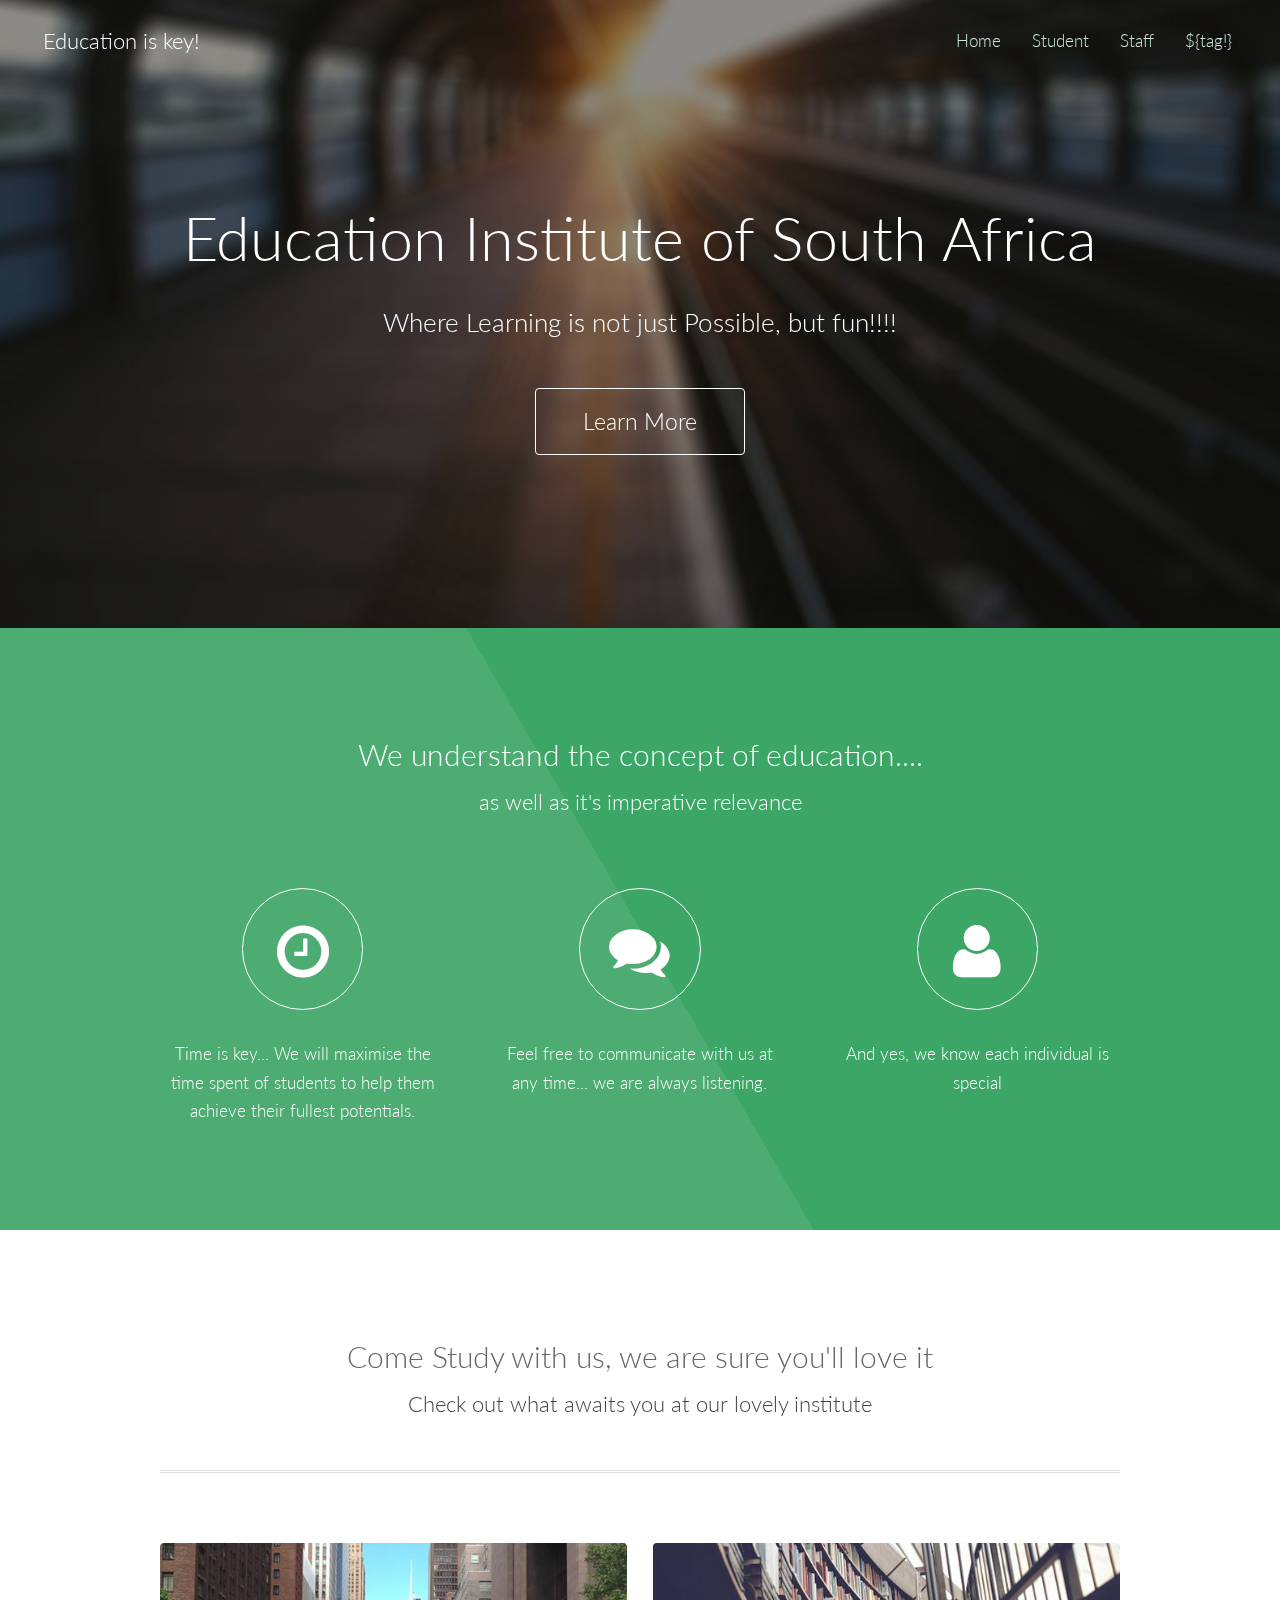
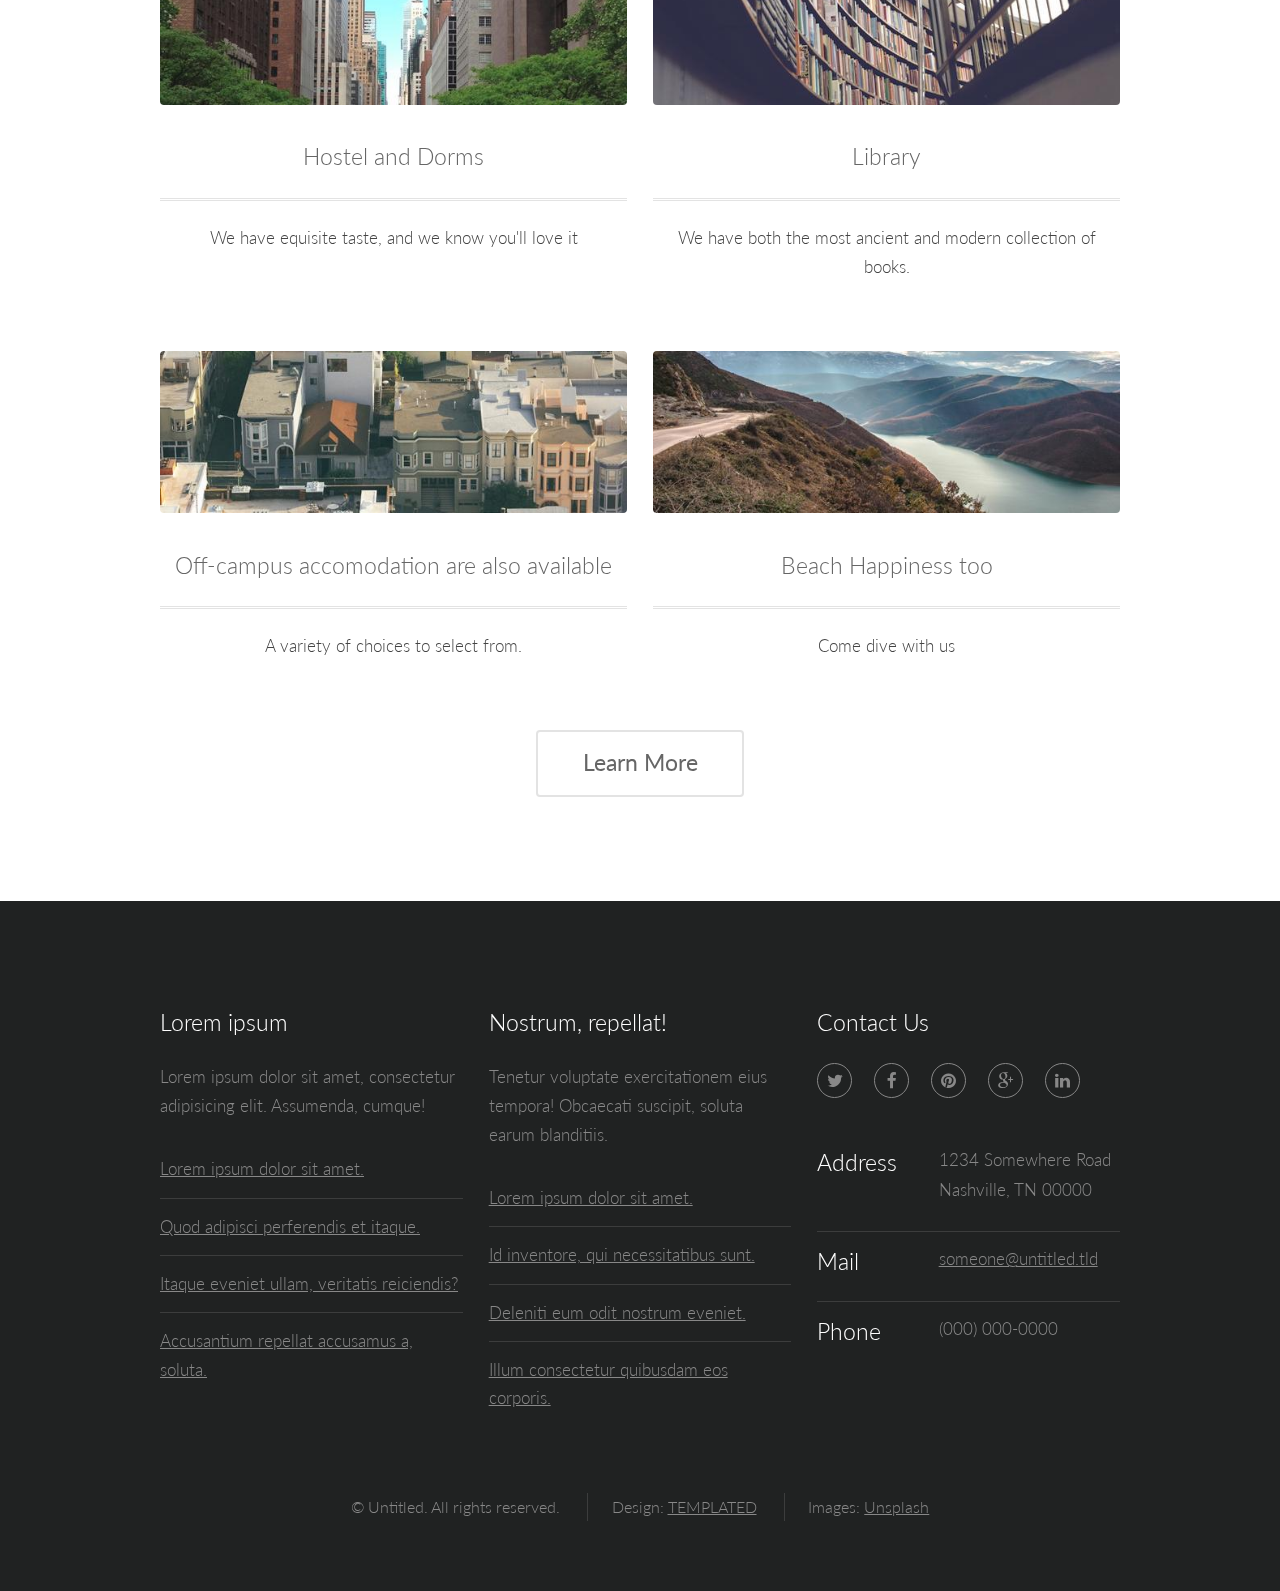
<file: src/main/webapp/index.html>
<!DOCTYPE html>

<html lang="en">
	<head>
		<meta charset="UTF-8">
		<title>Education Institute</title>
		<meta http-equiv="content-type" content="text/html; charset=utf-8" />
		<meta name="description" content="" />
		<meta name="keywords" content="" />
		<!--[if lte IE 8]><script src="css/ie/html5shiv.js"></script><![endif]-->
		<script src="js/jquery.min.js"></script>
		<script src="js/skel.min.js"></script>
		<script src="js/skel-layers.min.js"></script>
		<script src="js/init.js"></script>
		<noscript>
			<link rel="stylesheet" href="css/skel.css" />
			<link rel="stylesheet" href="css/style.css" />
			<link rel="stylesheet" href="css/style-xlarge.css" />
		</noscript>
		<!--[if lte IE 8]><link rel="stylesheet" href="css/ie/v8.css" /><![endif]-->
		
		<script type="text/javascript">
			var messagge = "You've been successfully logged out";
			if (${logout!} == 1){
				alert(message);
				window.location.href = "/";
			}
		</script>
	</head>
	<body class="landing">

		<!-- Header -->
			<header id="header">
				<h1><a href="/">Education is key!</a></h1>
				<nav id="nav">
					<ul>
						<li><a href="/">Home</a></li>
						<li><a href="/student">Student</a></li>
						<li><a href="staff.html">Staff</a></li>
						<li><a href="/login_logout">${tag!}</a></li>
					</ul>
				</nav>
			</header>

		<!-- Banner -->
			<section id="banner">
				<h2>Education Institute of South Africa</h2>
				<p>Where Learning is not just Possible, but fun!!!!</p>
				<ul class="actions">
					<li>
						<a href="#" class="button big">Learn More</a>
					</li>
				</ul>
			</section>

		<!-- One -->
			<section id="one" class="wrapper style1 align-center">
				<div class="container">
					<header>
						<h2>We understand the concept of education....</h2>
						<p>as well as it's imperative relevance</p>
					</header>
					<div class="row 200%">
						<section class="4u 12u$(small)">
							<i class="icon big rounded fa-clock-o"></i>
							<p>Time is key... We will maximise the time spent of students to help them achieve their fullest potentials.</p>
						</section>
						<section class="4u 12u$(small)">
							<i class="icon big rounded fa-comments"></i>
							<p>Feel free to communicate with us at any time... we are always listening.</p>
						</section>
						<section class="4u$ 12u$(small)">
							<i class="icon big rounded fa-user"></i>
							<p>And yes, we know each individual is special</p>
						</section>
					</div>
				</div>
			</section>

		<!-- Two -->
			<section id="two" class="wrapper style2 align-center">
				<div class="container">
					<header>
						<h2>Come Study with us, we are sure you'll love it</h2>
						<p>Check out what awaits you at our lovely institute</p>
					</header>
					<div class="row">
						<section class="feature 6u 12u$(small)">
							<img class="image fit" src="images/pic01.jpg" alt="" />
							<h3 class="title">Hostel and Dorms</h3>
							<p>We have equisite taste, and we know you'll love it</p>
						</section>
						<section class="feature 6u$ 12u$(small)">
							<img class="image fit" src="images/pic02.jpg" alt="" />
							<h3 class="title">Library</h3>
							<p>We have both the most ancient and modern collection of books.</p>
						</section>
						<section class="feature 6u 12u$(small)">
							<img class="image fit" src="images/pic03.jpg" alt="" />
							<h3 class="title">Off-campus accomodation are also available</h3>
							<p>A variety of choices to select from.</p>
						</section>
						<section class="feature 6u$ 12u$(small)">
							<img class="image fit" src="images/pic04.jpg" alt="" />
							<h3 class="title">Beach Happiness too</h3>
							<p>Come dive with us</p>
						</section>
					</div>
					<footer>
						<ul class="actions">
							<li>
								<a href="#" class="button alt big">Learn More</a>
							</li>
						</ul>
					</footer>
				</div>
			</section>

		<!-- Footer -->
			<footer id="footer">
				<div class="container">
					<div class="row">
						<section class="4u 6u(medium) 12u$(small)">
							<h3>Lorem ipsum</h3>
							<p>Lorem ipsum dolor sit amet, consectetur adipisicing elit. Assumenda, cumque!</p>
							<ul class="alt">
								<li><a href="#">Lorem ipsum dolor sit amet.</a></li>
								<li><a href="#">Quod adipisci perferendis et itaque.</a></li>
								<li><a href="#">Itaque eveniet ullam, veritatis reiciendis?</a></li>
								<li><a href="#">Accusantium repellat accusamus a, soluta.</a></li>
							</ul>
						</section>
						<section class="4u 6u$(medium) 12u$(small)">
							<h3>Nostrum, repellat!</h3>
							<p>Tenetur voluptate exercitationem eius tempora! Obcaecati suscipit, soluta earum blanditiis.</p>
							<ul class="alt">
								<li><a href="#">Lorem ipsum dolor sit amet.</a></li>
								<li><a href="#">Id inventore, qui necessitatibus sunt.</a></li>
								<li><a href="#">Deleniti eum odit nostrum eveniet.</a></li>
								<li><a href="#">Illum consectetur quibusdam eos corporis.</a></li>
							</ul>
						</section>
						<section class="4u$ 12u$(medium) 12u$(small)">
							<h3>Contact Us</h3>
							<ul class="icons">
								<li><a href="#" class="icon rounded fa-twitter"><span class="label">Twitter</span></a></li>
								<li><a href="#" class="icon rounded fa-facebook"><span class="label">Facebook</span></a></li>
								<li><a href="#" class="icon rounded fa-pinterest"><span class="label">Pinterest</span></a></li>
								<li><a href="#" class="icon rounded fa-google-plus"><span class="label">Google+</span></a></li>
								<li><a href="#" class="icon rounded fa-linkedin"><span class="label">LinkedIn</span></a></li>
							</ul>
							<ul class="tabular">
								<li>
									<h3>Address</h3>
									1234 Somewhere Road<br>
									Nashville, TN 00000
								</li>
								<li>
									<h3>Mail</h3>
									<a href="#">someone@untitled.tld</a>
								</li>
								<li>
									<h3>Phone</h3>
									(000) 000-0000
								</li>
							</ul>
						</section>
					</div>
					<ul class="copyright">
						<li>&copy; Untitled. All rights reserved.</li>
						<li>Design: <a href="http://templated.co">TEMPLATED</a></li>
						<li>Images: <a href="http://unsplash.com">Unsplash</a></li>
					</ul>
				</div>
			</footer>

	</body>
</html>
</file>
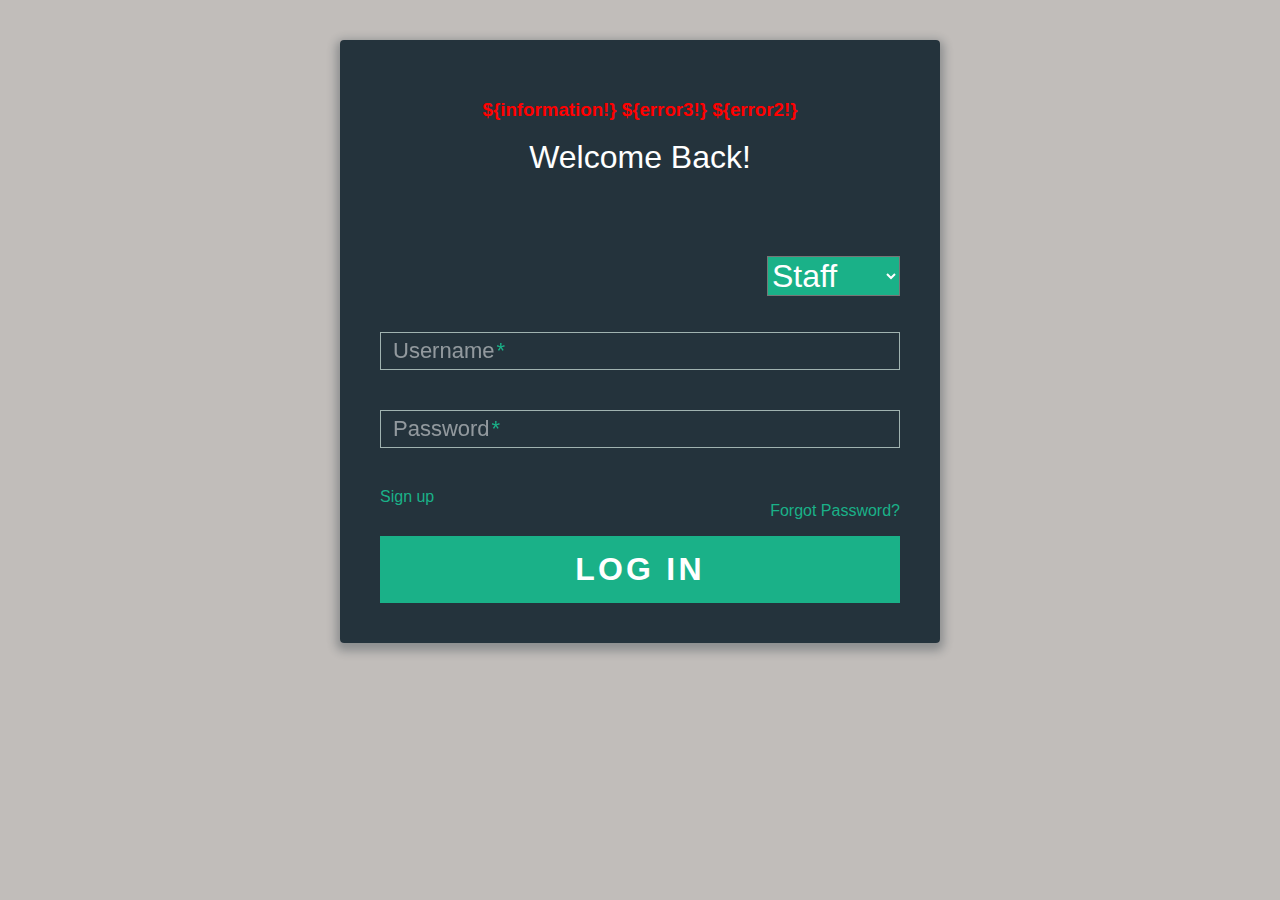
<file: src/main/webapp/login.html>
<!DOCTYPE html>
<html >
	<head>
		  <meta charset="UTF-8">
		  <title>Sign-Up/Login Form</title>
		  <!-- <link href='http://fonts.googleapis.com/css?family=Titillium+Web:400,300,600' rel='stylesheet' type='text/css'>
		  <link rel="stylesheet" href="https://cdnjs.cloudflare.com/ajax/libs/normalize/5.0.0/normalize.min.css"> -->
		  <link rel="stylesheet" href="css/style2.css"> 
		  
		  <script type="text/javascript">
		  	var message = "Login Successful";
		  	if(${success!} == 1)
		  	{
		  		alert(message);
		  		window.location.href = "/";
		  	}
		  </script>
	</head>

	<body>
	  	<div class="form">
	      	<h3 align="center" style="color: red;">${information!} ${error3!} ${error2!}</h3>
	      	<h1>Welcome Back!</h1>
			<ul class="tab-group">
			  <!-- <li class="tab"><a href="/signup">Sign Up</a></li> -->
			  <!-- <li>Log In</li> -->
			</ul>
	      
			<div class="tab-content2">
		  		<div id="login">   
	     			<form action="/login" method="post">
	     				<div class="user_category_div" style="text-align: right;">
							<select name="user_category" class="user_category" style="background: #1ab188; color: #ffffff; font-size: xx-large;">
								<option value="staff" >Staff</option>
								<option value="student">Student</option>
							</select>
						</div>
						<br><br>
		   				
			            <div class="field-wrap">
			            	<label>
			              		Username<span class="req">*</span>
			            	</label>
			            	<input type="text" name="username" required autocomplete="on"/>
			          	</div>
	          
			          	<div class="field-wrap">
			            	<label>
			              		Password<span class="req">*</span>
			            	</label>
			            	<input type="password" name="password"  required autocomplete="on"/>
			          	</div>
	          			<p><a href="/signup">Sign up</a></p>
	          			<p class="forgot"><a href="#">Forgot Password?</a></p>
	          
	          			<button class="button button-block"/>Log In</button>
	          		</form>
				</div>
	      	</div>
	      
		</div> <!-- /form -->
	  	<script src='http://cdnjs.cloudflare.com/ajax/libs/jquery/2.1.3/jquery.min.js'></script>
	    <script src="js/index.js"></script>
	
	</body>
</html>
</file>
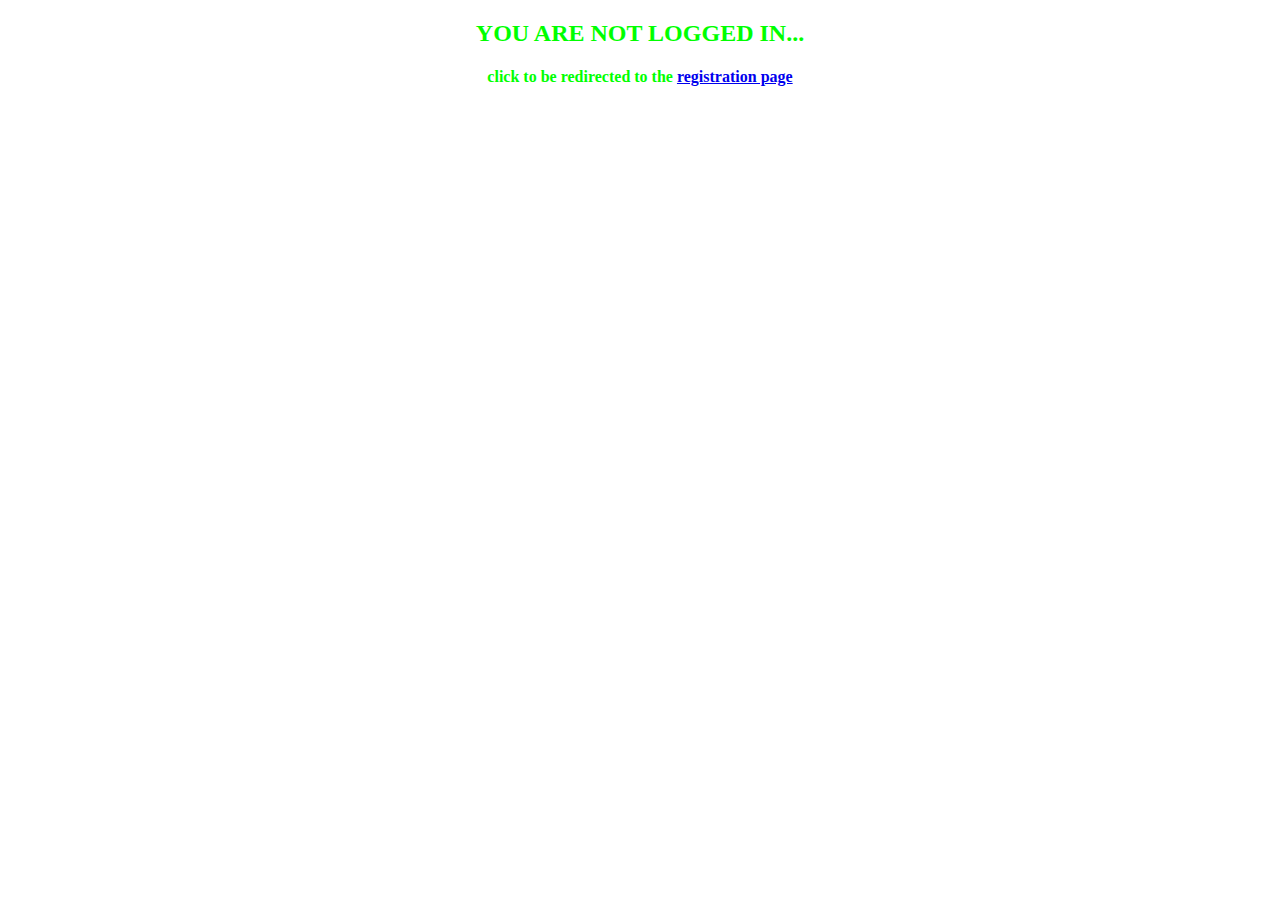
<file: src/main/webapp/redirect1.html>
<!DOCTYPE HTML>
<html lang="en">
	<head>
		<meta http-equiv="Content-Type" content="text/html; charset=UTF-8" />
		<title>Redirect me</title>
		<style type="text/css">
			body{
				color: lime;
				text-align: center;
			}
		</style>
	</head>
	<body>
		<h2>YOU ARE NOT LOGGED IN...</h2>
		<h4>click to be redirected to the <a href="/register">registration page</a></h4>
	</body>
</html>
</file>
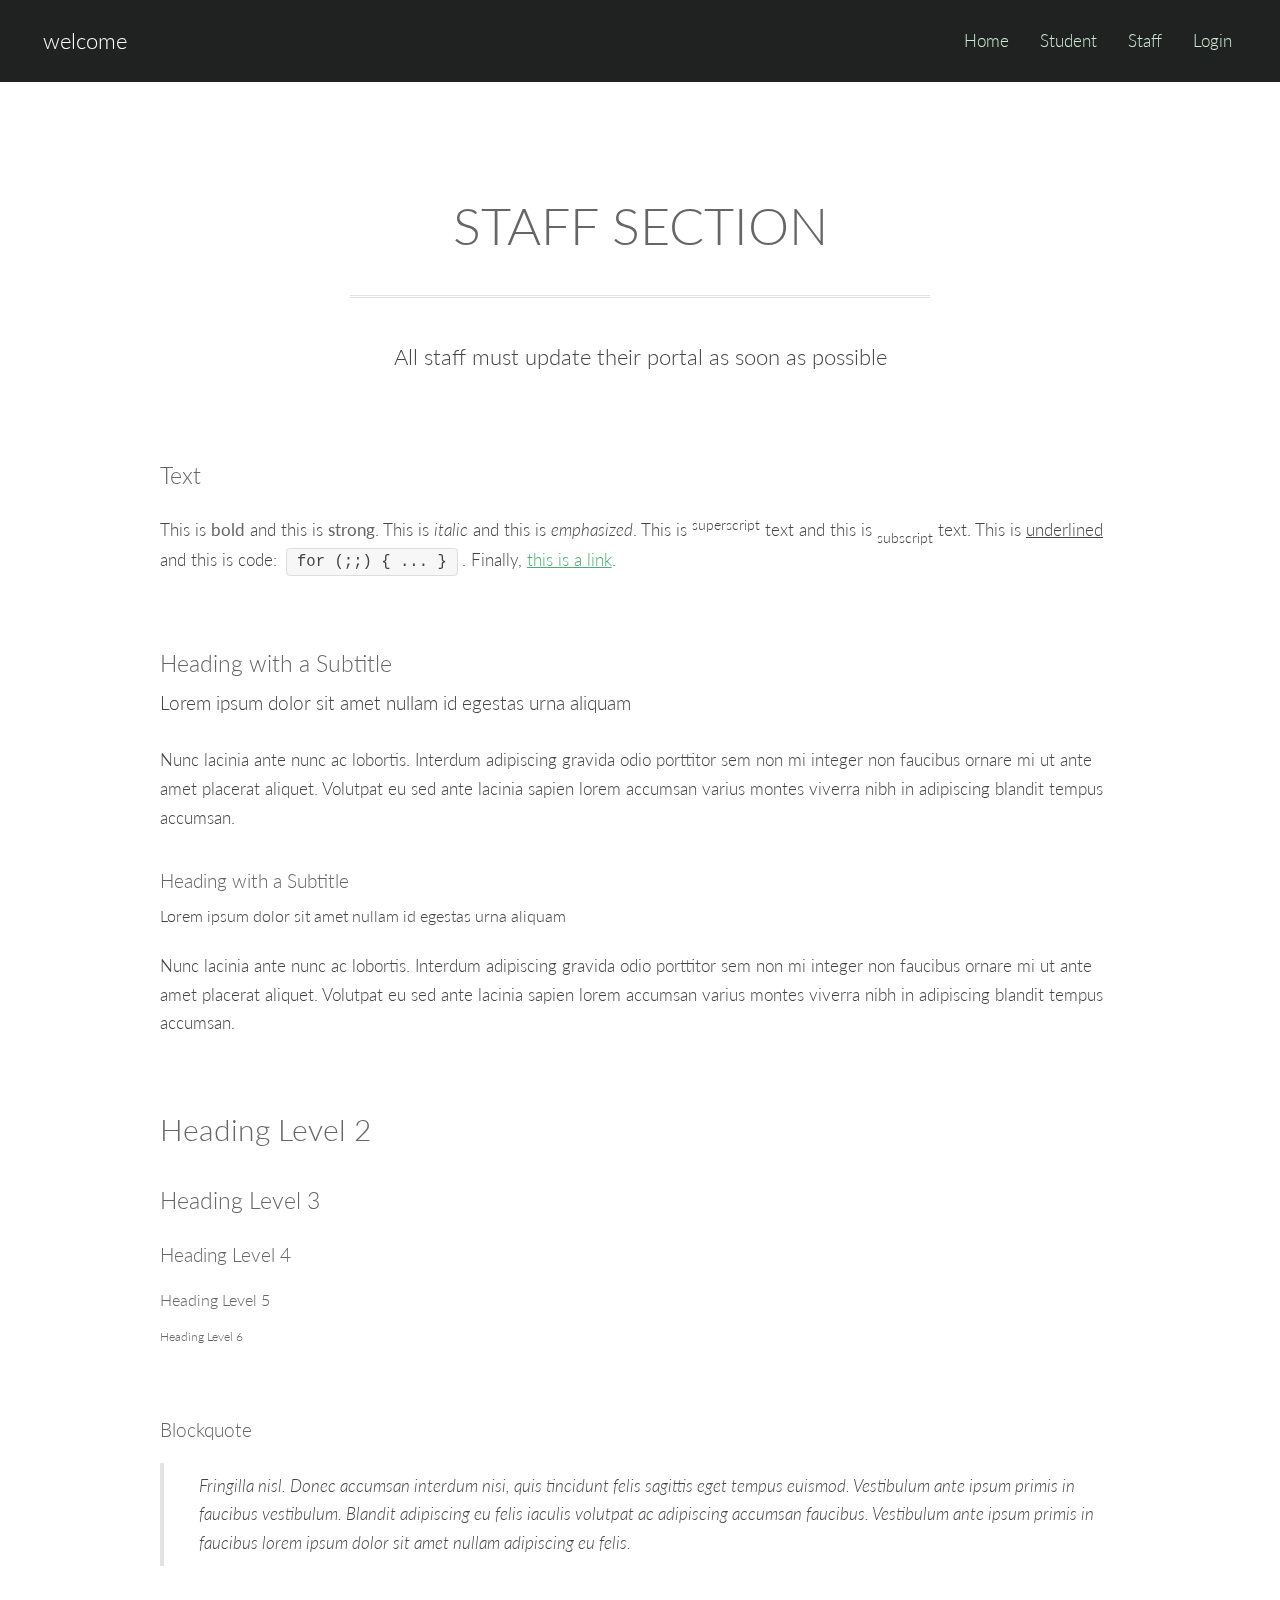
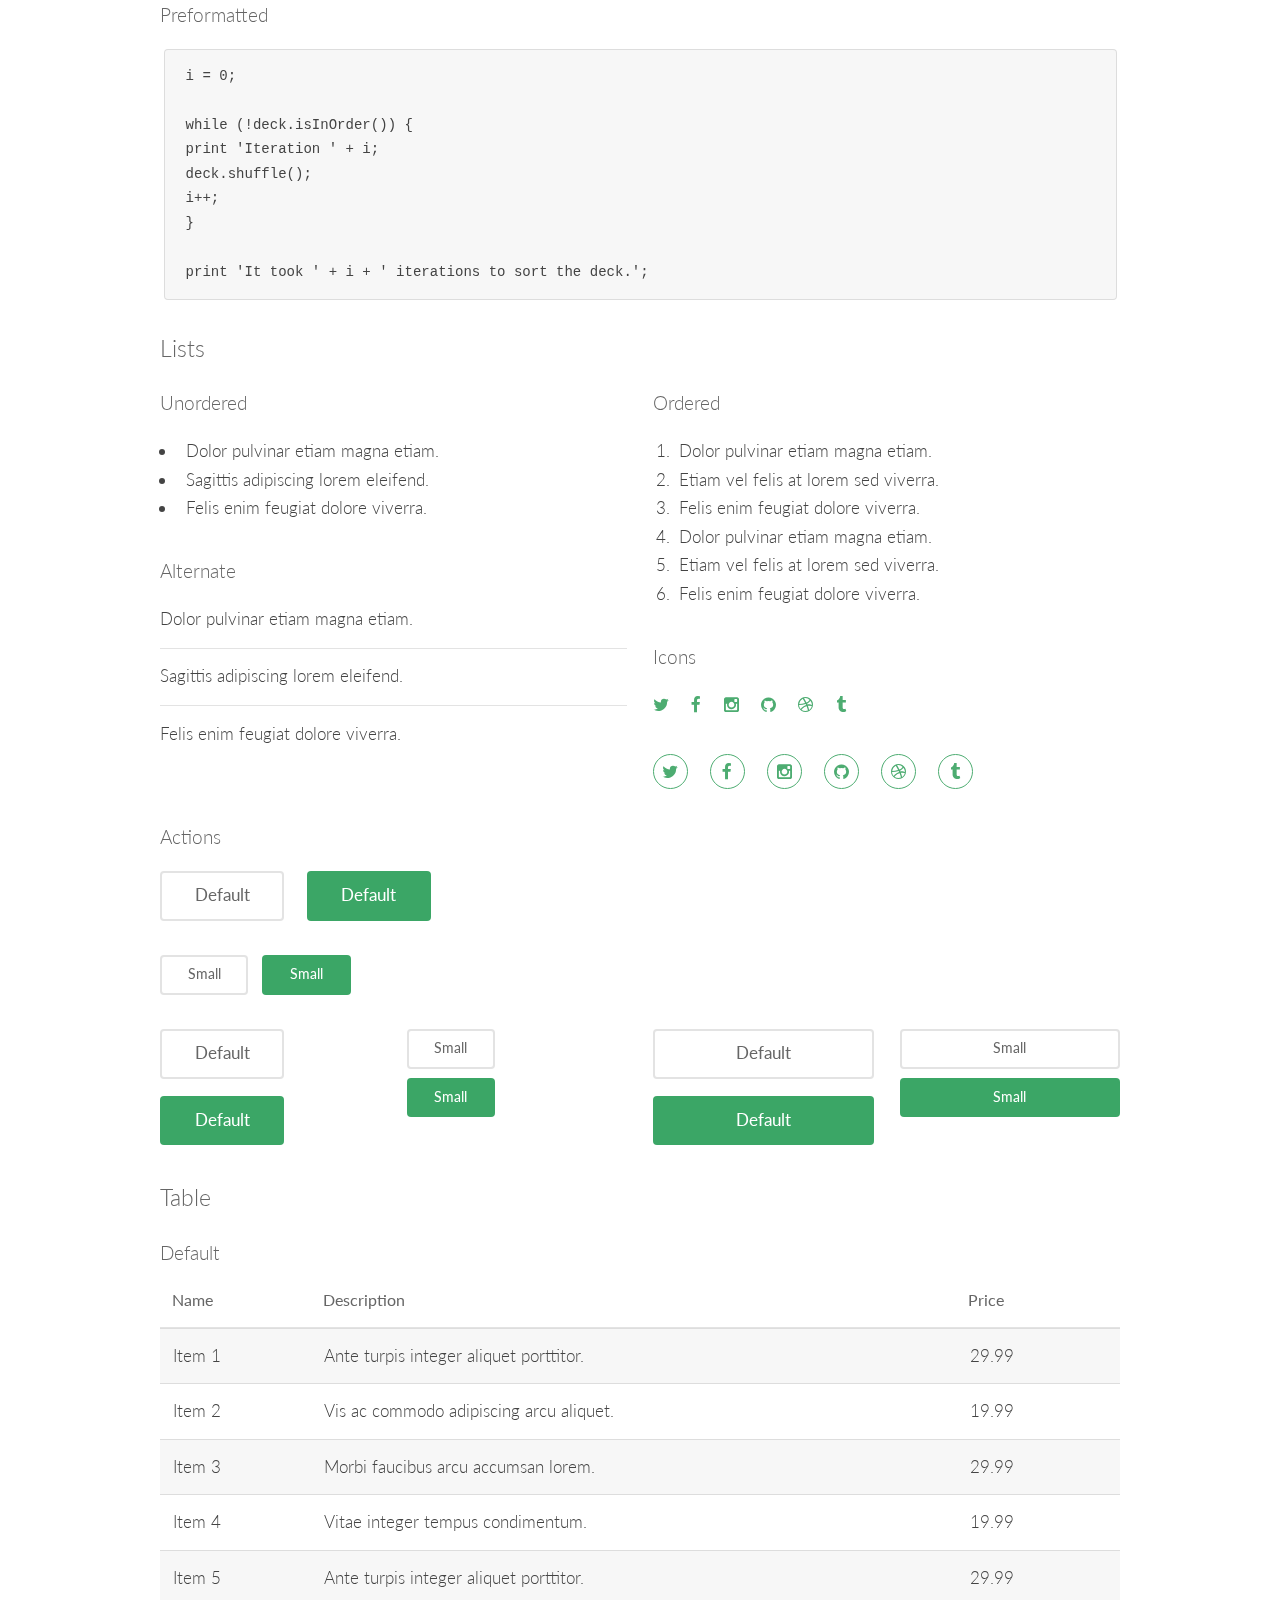
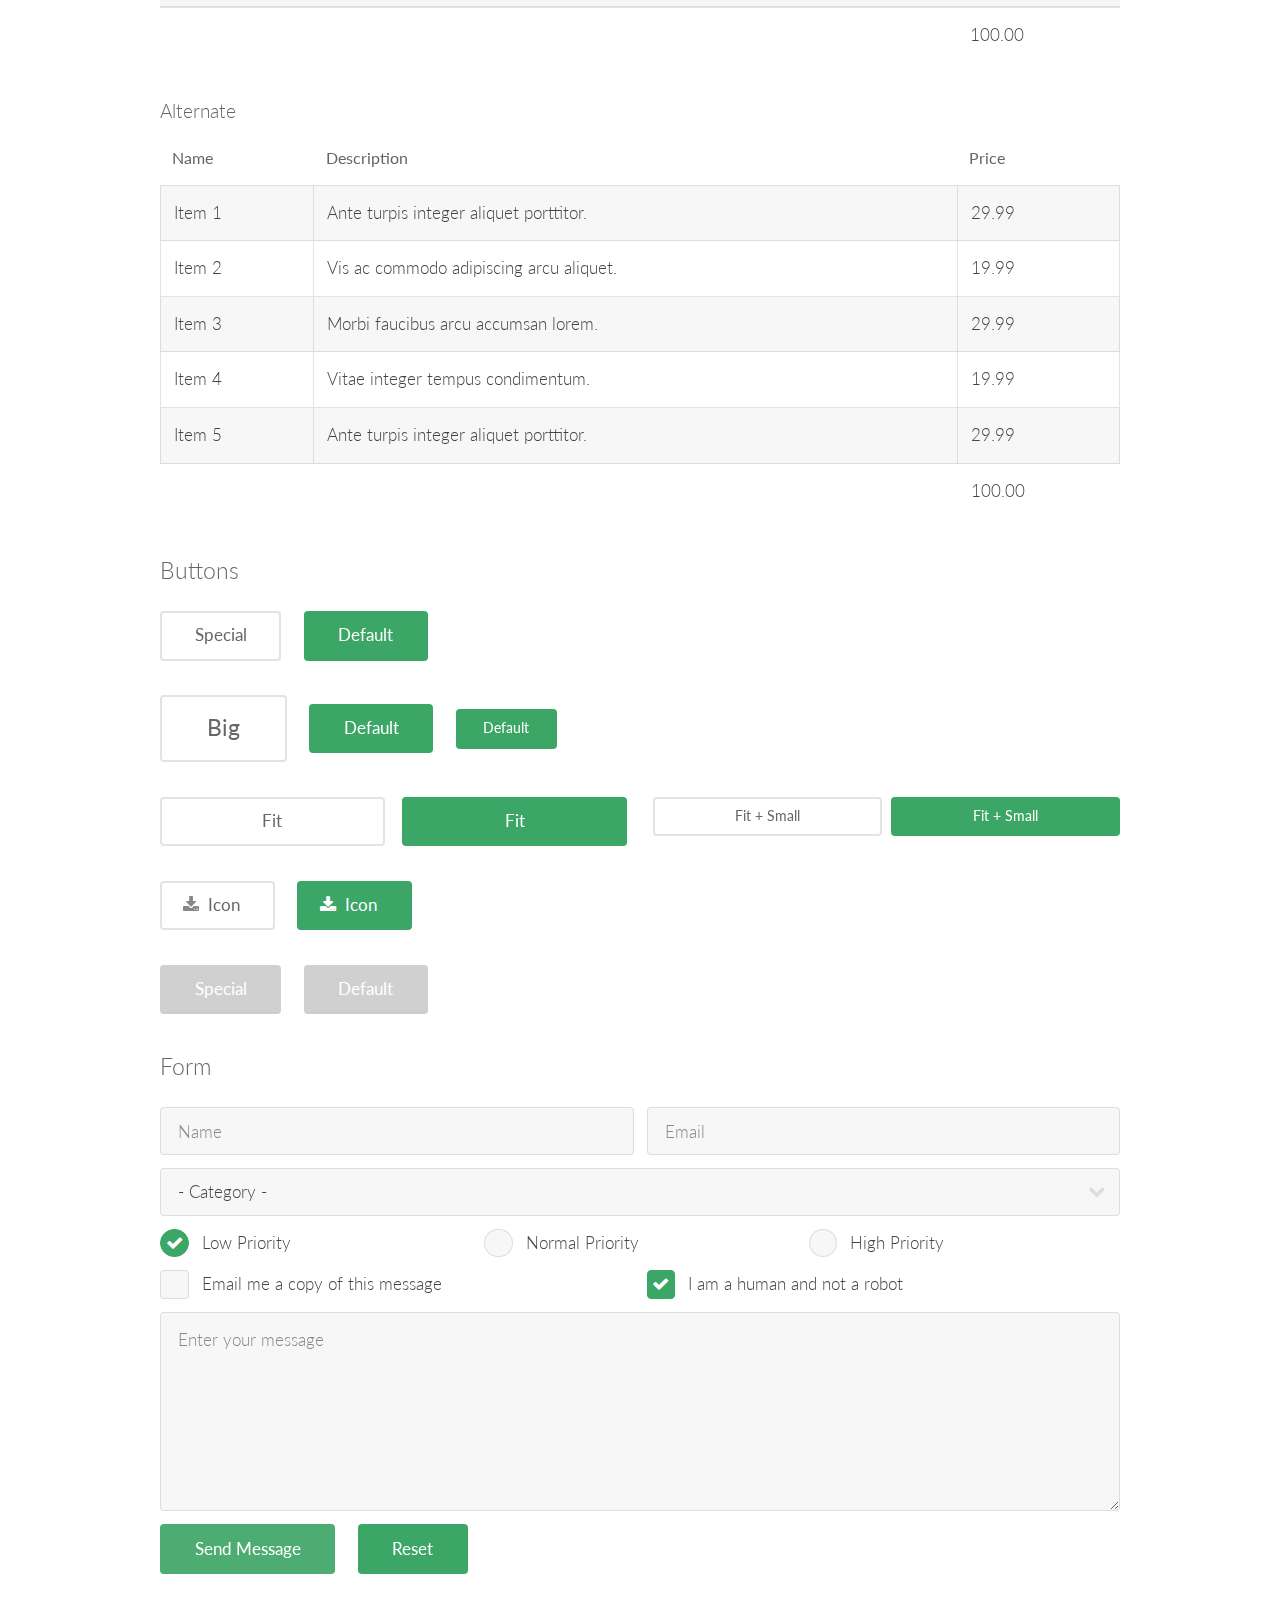
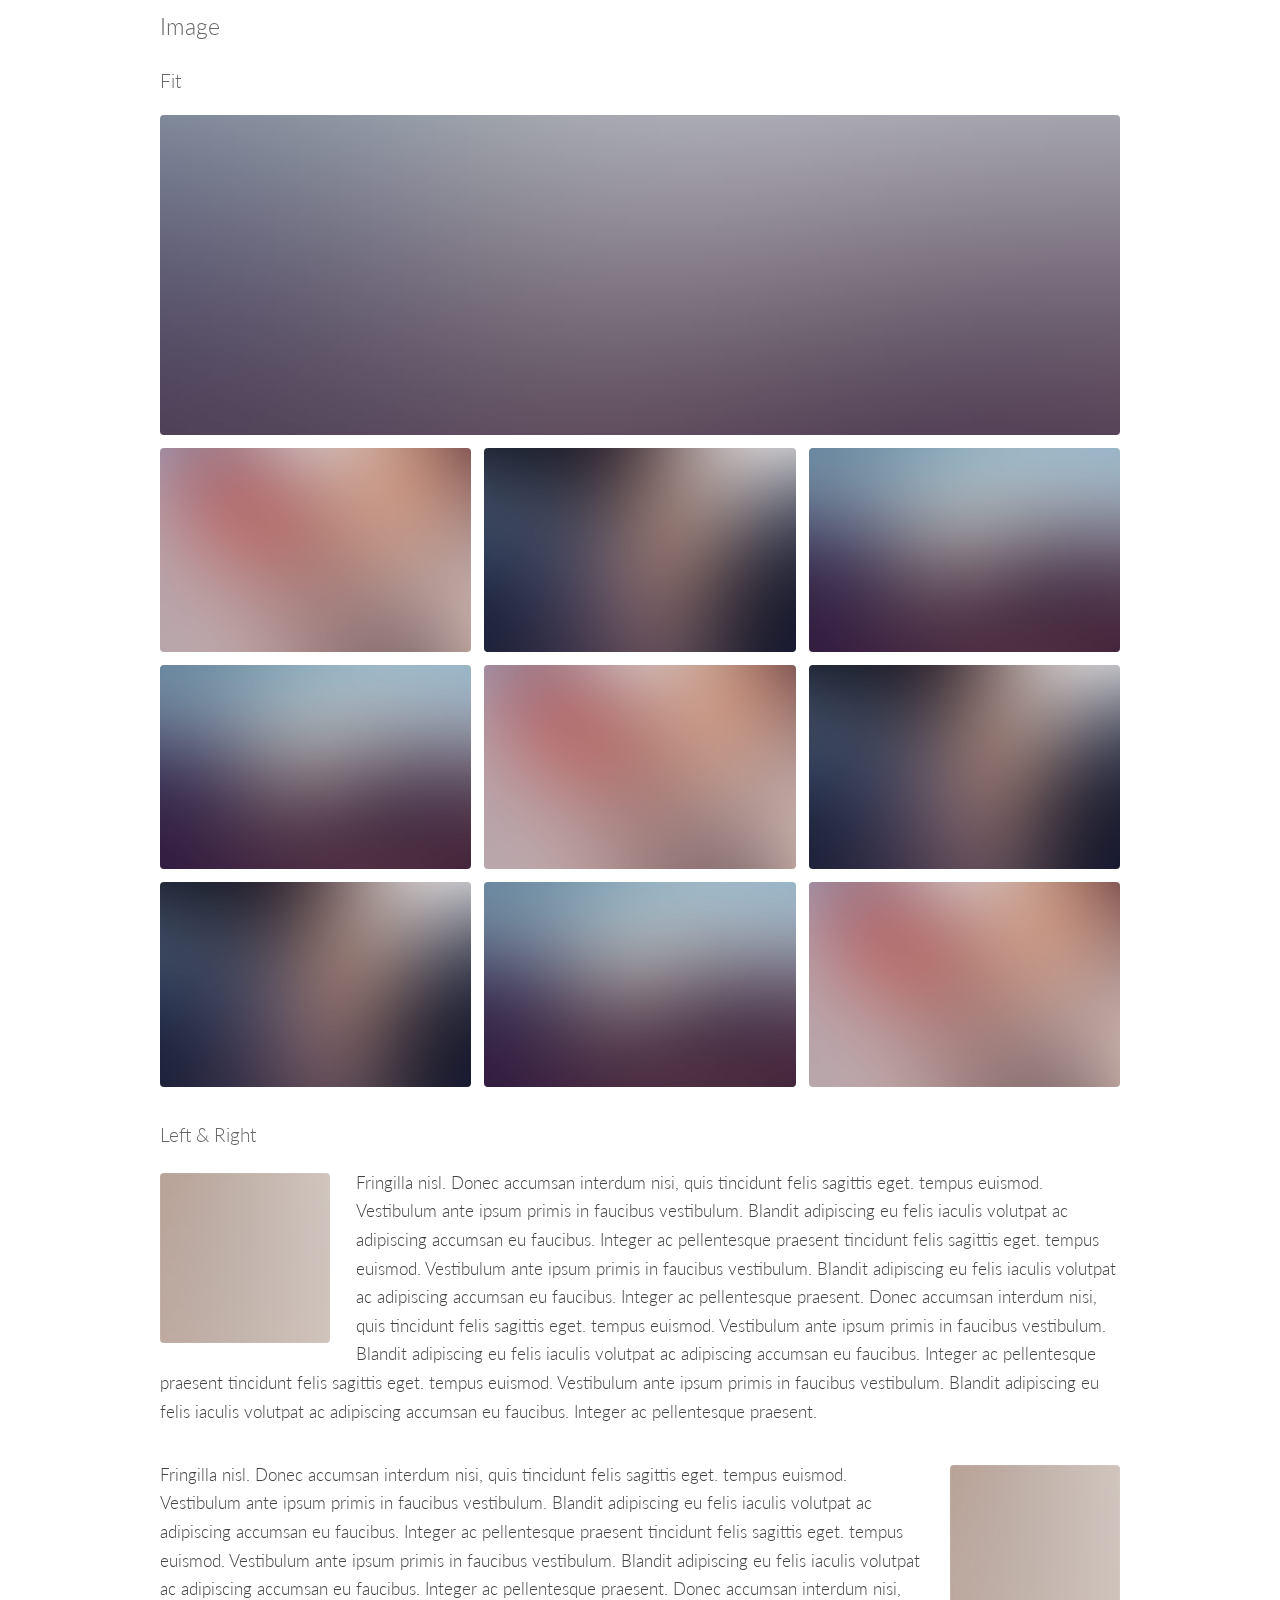
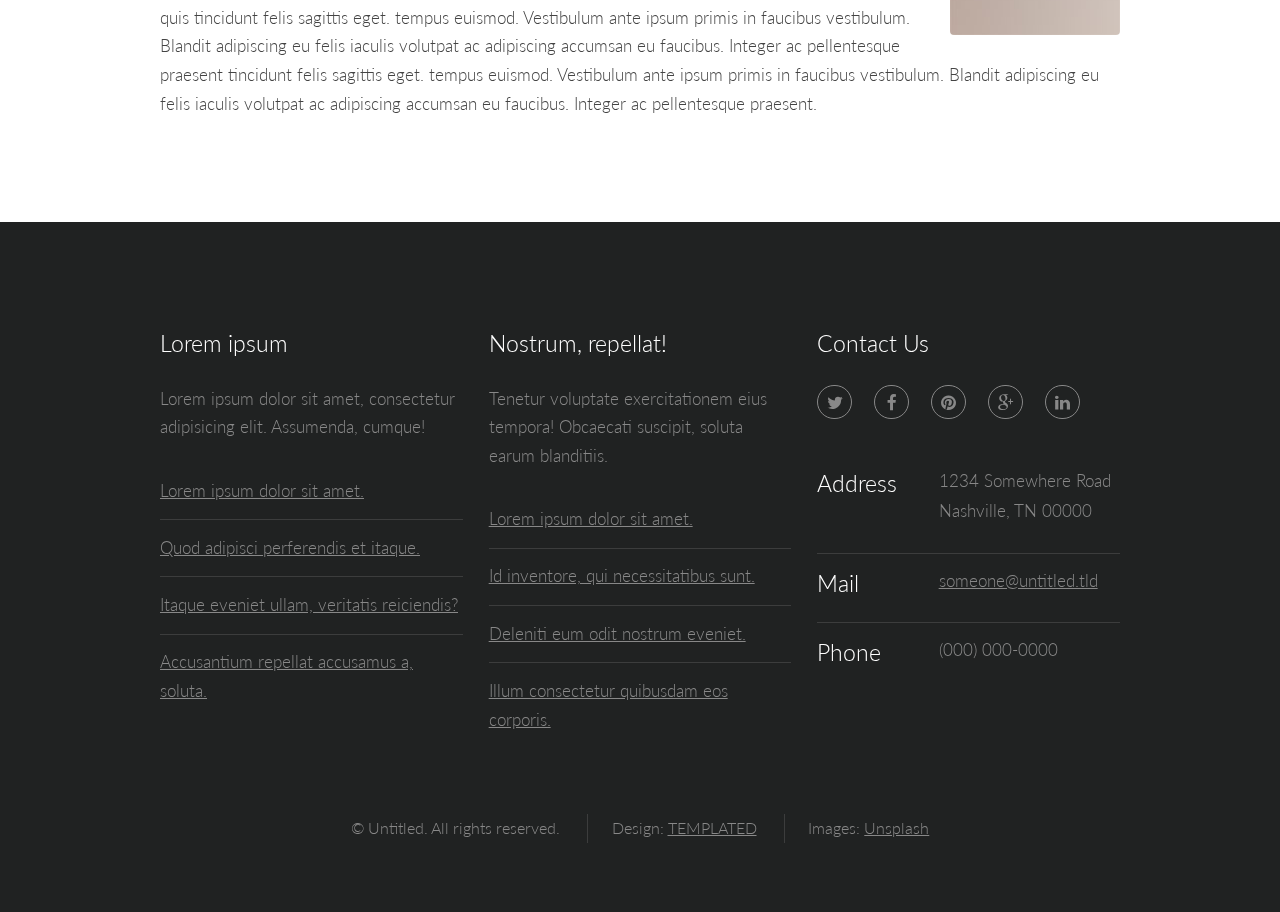
<file: src/main/webapp/staff.html>
<!DOCTYPE html>
<!--
	Interphase by TEMPLATED
	templated.co @templatedco
	Released for free under the Creative Commons Attribution 3.0 license (templated.co/license)
-->
<html lang="en">
	<head>
		<meta charset="UTF-8">
		<title>STAFF PAGE</title>
		<meta http-equiv="content-type" content="text/html; charset=utf-8" />
		<meta name="description" content="" />
		<meta name="keywords" content="" />
		<!--[if lte IE 8]><script src="css/ie/html5shiv.js"></script><![endif]-->
		<script src="js/jquery.min.js"></script>
		<script src="js/skel.min.js"></script>
		<script src="js/skel-layers.min.js"></script>
		<script src="js/init.js"></script>
		<noscript>
			<link rel="stylesheet" href="css/skel.css" />
			<link rel="stylesheet" href="css/style.css" />
			<link rel="stylesheet" href="css/style-xlarge.css" />
		</noscript>
		<!--[if lte IE 8]><link rel="stylesheet" href="css/ie/v8.css" /><![endif]-->
	</head>
	<body>

		<!-- Header -->
			<header id="header">
				<h1><a href="index.html">welcome</a></h1>
				<nav id="nav">
					<ul>
						<li><a href="index.html">Home</a></li>
						<li><a href="student.html">Student</a></li>
						<li><a href="staff.html">Staff</a></li>
						<li><a href="login.html">Login</a></li>
					</ul>
				</nav>
			</header>

		<!-- Main -->
			<section id="main" class="wrapper">
				<div class="container">

					<header class="major">
						<h2>STAFF SECTION</h2>
						<p>All staff must update their portal as soon as possible</p>
					</header>

					<!-- Text -->
						<section>
							<h3>Text</h3>
							<p>This is <b>bold</b> and this is <strong>strong</strong>. This is <i>italic</i> and this is <em>emphasized</em>.
							This is <sup>superscript</sup> text and this is <sub>subscript</sub> text.
							This is <u>underlined</u> and this is code: <code>for (;;) { ... }</code>. Finally, <a href="#">this is a link</a>.</p>

							<hr />

							<header>
								<h3>Heading with a Subtitle</h3>
								<p>Lorem ipsum dolor sit amet nullam id egestas urna aliquam</p>
							</header>
							<p>Nunc lacinia ante nunc ac lobortis. Interdum adipiscing gravida odio porttitor sem non mi integer non faucibus ornare mi ut ante amet placerat aliquet. Volutpat eu sed ante lacinia sapien lorem accumsan varius montes viverra nibh in adipiscing blandit tempus accumsan.</p>
							<header>
								<h4>Heading with a Subtitle</h4>
								<p>Lorem ipsum dolor sit amet nullam id egestas urna aliquam</p>
							</header>
							<p>Nunc lacinia ante nunc ac lobortis. Interdum adipiscing gravida odio porttitor sem non mi integer non faucibus ornare mi ut ante amet placerat aliquet. Volutpat eu sed ante lacinia sapien lorem accumsan varius montes viverra nibh in adipiscing blandit tempus accumsan.</p>

							<hr />

							<h2>Heading Level 2</h2>
							<h3>Heading Level 3</h3>
							<h4>Heading Level 4</h4>
							<h5>Heading Level 5</h5>
							<h6>Heading Level 6</h6>

							<hr />

							<h4>Blockquote</h4>
							<blockquote>Fringilla nisl. Donec accumsan interdum nisi, quis tincidunt felis sagittis eget tempus euismod. Vestibulum ante ipsum primis in faucibus vestibulum. Blandit adipiscing eu felis iaculis volutpat ac adipiscing accumsan faucibus. Vestibulum ante ipsum primis in faucibus lorem ipsum dolor sit amet nullam adipiscing eu felis.</blockquote>

							<h4>Preformatted</h4>
							<pre><code>i = 0;

while (!deck.isInOrder()) {
print 'Iteration ' + i;
deck.shuffle();
i++;
}

print 'It took ' + i + ' iterations to sort the deck.';</code></pre>
						</section>

					<!-- Lists -->
						<section>
							<h3>Lists</h3>
							<div class="row">
								<div class="6u 12u(small)">

									<h4>Unordered</h4>
									<ul>
										<li>Dolor pulvinar etiam magna etiam.</li>
										<li>Sagittis adipiscing lorem eleifend.</li>
										<li>Felis enim feugiat dolore viverra.</li>
									</ul>

									<h4>Alternate</h4>
									<ul class="alt">
										<li>Dolor pulvinar etiam magna etiam.</li>
										<li>Sagittis adipiscing lorem eleifend.</li>
										<li>Felis enim feugiat dolore viverra.</li>
									</ul>

								</div>
								<div class="6u 12u(small)">

									<h4>Ordered</h4>
									<ol>
										<li>Dolor pulvinar etiam magna etiam.</li>
										<li>Etiam vel felis at lorem sed viverra.</li>
										<li>Felis enim feugiat dolore viverra.</li>
										<li>Dolor pulvinar etiam magna etiam.</li>
										<li>Etiam vel felis at lorem sed viverra.</li>
										<li>Felis enim feugiat dolore viverra.</li>
									</ol>

									<h4>Icons</h4>
									<ul class="icons">
										<li><a href="#" class="icon fa-twitter"><span class="label">Twitter</span></a></li>
										<li><a href="#" class="icon fa-facebook"><span class="label">Facebook</span></a></li>
										<li><a href="#" class="icon fa-instagram"><span class="label">Instagram</span></a></li>
										<li><a href="#" class="icon fa-github"><span class="label">Github</span></a></li>
										<li><a href="#" class="icon fa-dribbble"><span class="label">Dribbble</span></a></li>
										<li><a href="#" class="icon fa-tumblr"><span class="label">Tumblr</span></a></li>
									</ul>
									<ul class="icons">
										<li><a href="#" class="icon rounded fa-twitter"><span class="label">Twitter</span></a></li>
										<li><a href="#" class="icon rounded fa-facebook"><span class="label">Facebook</span></a></li>
										<li><a href="#" class="icon rounded fa-instagram"><span class="label">Instagram</span></a></li>
										<li><a href="#" class="icon rounded fa-github"><span class="label">Github</span></a></li>
										<li><a href="#" class="icon rounded fa-dribbble"><span class="label">Dribbble</span></a></li>
										<li><a href="#" class="icon rounded fa-tumblr"><span class="label">Tumblr</span></a></li>
									</ul>

								</div>
							</div>

							<h4>Actions</h4>
							<ul class="actions">
								<li><a href="#" class="button alt">Default</a></li>
								<li><a href="#" class="button">Default</a></li>
							</ul>
							<ul class="actions small">
								<li><a href="#" class="button alt small">Small</a></li>
								<li><a href="#" class="button small">Small</a></li>
							</ul>
							<div class="row">
								<div class="3u 6u(medium) 12u$(small)">
									<ul class="actions vertical">
										<li><a href="#" class="button alt">Default</a></li>
										<li><a href="#" class="button">Default</a></li>
									</ul>
								</div>
								<div class="3u 6u$(medium) 12u$(small)">
									<ul class="actions vertical small">
										<li><a href="#" class="button alt small">Small</a></li>
										<li><a href="#" class="button small">Small</a></li>
									</ul>
								</div>
								<div class="3u 6u(medium) 12u$(small)">
									<ul class="actions vertical">
										<li><a href="#" class="button alt fit">Default</a></li>
										<li><a href="#" class="button fit">Default</a></li>
									</ul>
								</div>
								<div class="3u 6u$(medium) 12u$(small)">
									<ul class="actions vertical small">
										<li><a href="#" class="button alt small fit">Small</a></li>
										<li><a href="#" class="button small fit">Small</a></li>
									</ul>
								</div>
							</div>
						</section>

					<!-- Table -->
						<section>
							<h3>Table</h3>
							<h4>Default</h4>
							<div class="table-wrapper">
								<table>
									<thead>
										<tr>
											<th>Name</th>
											<th>Description</th>
											<th>Price</th>
										</tr>
									</thead>
									<tbody>
										<tr>
											<td>Item 1</td>
											<td>Ante turpis integer aliquet porttitor.</td>
											<td>29.99</td>
										</tr>
										<tr>
											<td>Item 2</td>
											<td>Vis ac commodo adipiscing arcu aliquet.</td>
											<td>19.99</td>
										</tr>
										<tr>
											<td>Item 3</td>
											<td> Morbi faucibus arcu accumsan lorem.</td>
											<td>29.99</td>
										</tr>
										<tr>
											<td>Item 4</td>
											<td>Vitae integer tempus condimentum.</td>
											<td>19.99</td>
										</tr>
										<tr>
											<td>Item 5</td>
											<td>Ante turpis integer aliquet porttitor.</td>
											<td>29.99</td>
										</tr>
									</tbody>
									<tfoot>
										<tr>
											<td colspan="2"></td>
											<td>100.00</td>
										</tr>
									</tfoot>
								</table>
							</div>
							<h4>Alternate</h4>
							<div class="table-wrapper">
								<table class="alt">
									<thead>
										<tr>
											<th>Name</th>
											<th>Description</th>
											<th>Price</th>
										</tr>
									</thead>
									<tbody>
										<tr>
											<td>Item 1</td>
											<td>Ante turpis integer aliquet porttitor.</td>
											<td>29.99</td>
										</tr>
										<tr>
											<td>Item 2</td>
											<td>Vis ac commodo adipiscing arcu aliquet.</td>
											<td>19.99</td>
										</tr>
										<tr>
											<td>Item 3</td>
											<td> Morbi faucibus arcu accumsan lorem.</td>
											<td>29.99</td>
										</tr>
										<tr>
											<td>Item 4</td>
											<td>Vitae integer tempus condimentum.</td>
											<td>19.99</td>
										</tr>
										<tr>
											<td>Item 5</td>
											<td>Ante turpis integer aliquet porttitor.</td>
											<td>29.99</td>
										</tr>
									</tbody>
									<tfoot>
										<tr>
											<td colspan="2"></td>
											<td>100.00</td>
										</tr>
									</tfoot>
								</table>
							</div>
						</section>

					<!-- Buttons -->
						<section>
							<h3>Buttons</h3>
							<ul class="actions">
								<li><a href="#" class="button alt">Special</a></li>
								<li><a href="#" class="button">Default</a></li>
							</ul>
							<ul class="actions">
								<li><a href="#" class="button alt big">Big</a></li>
								<li><a href="#" class="button">Default</a></li>
								<li><a href="#" class="button small">Default</a></li>
							</ul>
							<div class="row">
								<div class="6u 12u$(small)">
									<ul class="actions fit">
										<li><a href="#" class="button alt fit">Fit</a></li>
										<li><a href="#" class="button fit">Fit</a></li>
									</ul>
								</div>
								<div class="6u$ 12u$(small)">
									<ul class="actions fit small">
										<li><a href="#" class="button alt fit small">Fit + Small</a></li>
										<li><a href="#" class="button fit small">Fit + Small</a></li>
									</ul>
								</div>
							</div>
							<ul class="actions">
								<li><a href="#" class="button alt icon fa-download">Icon</a></li>
								<li><a href="#" class="button icon fa-download">Icon</a></li>
							</ul>
							<ul class="actions">
								<li><span class="button alt disabled">Special</span></li>
								<li><span class="button disabled">Default</span></li>
							</ul>
						</section>

					<!-- Form -->
						<section>
							<h3>Form</h3>
							<form method="post" action="#">
								<div class="row uniform 50%">
									<div class="6u 12u$(xsmall)">
										<input type="text" name="name" id="name" value="" placeholder="Name" />
									</div>
									<div class="6u$ 12u$(xsmall)">
										<input type="email" name="email" id="email" value="" placeholder="Email" />
									</div>
									<div class="12u$">
										<div class="select-wrapper">
											<select name="category" id="category">
												<option value="">- Category -</option>
												<option value="1">Manufacturing</option>
												<option value="1">Shipping</option>
												<option value="1">Administration</option>
												<option value="1">Human Resources</option>
											</select>
										</div>
									</div>
									<div class="4u 12u$(small)">
										<input type="radio" id="priority-low" name="priority" checked>
										<label for="priority-low">Low Priority</label>
									</div>
									<div class="4u 12u$(small)">
										<input type="radio" id="priority-normal" name="priority">
										<label for="priority-normal">Normal Priority</label>
									</div>
									<div class="4u$ 12u$(small)">
										<input type="radio" id="priority-high" name="priority">
										<label for="priority-high">High Priority</label>
									</div>
									<div class="6u 12u$(small)">
										<input type="checkbox" id="copy" name="copy">
										<label for="copy">Email me a copy of this message</label>
									</div>
									<div class="6u$ 12u$(small)">
										<input type="checkbox" id="human" name="human" checked>
										<label for="human">I am a human and not a robot</label>
									</div>
									<div class="12u$">
										<textarea name="message" id="message" placeholder="Enter your message" rows="6"></textarea>
									</div>
									<div class="12u$">
										<ul class="actions">
											<li><input type="submit" value="Send Message" class="special" /></li>
											<li><input type="reset" value="Reset" /></li>
										</ul>
									</div>
								</div>
							</form>
						</section>

					<!-- Image -->
						<section>
							<h3>Image</h3>
							<h4>Fit</h4>
							<div class="box alt">
								<div class="row 50% uniform">
									<div class="12u$"><span class="image fit"><img src="images/pic08.jpg" alt="" /></span></div>
									<div class="4u"><span class="image fit"><img src="images/pic05.jpg" alt="" /></span></div>
									<div class="4u"><span class="image fit"><img src="images/pic06.jpg" alt="" /></span></div>
									<div class="4u$"><span class="image fit"><img src="images/pic07.jpg" alt="" /></span></div>
									<div class="4u"><span class="image fit"><img src="images/pic07.jpg" alt="" /></span></div>
									<div class="4u"><span class="image fit"><img src="images/pic05.jpg" alt="" /></span></div>
									<div class="4u$"><span class="image fit"><img src="images/pic06.jpg" alt="" /></span></div>
									<div class="4u"><span class="image fit"><img src="images/pic06.jpg" alt="" /></span></div>
									<div class="4u"><span class="image fit"><img src="images/pic07.jpg" alt="" /></span></div>
									<div class="4u$"><span class="image fit"><img src="images/pic05.jpg" alt="" /></span></div>
								</div>
							</div>

							<h4>Left &amp; Right</h4>
							<p><span class="image left"><img src="images/pic09.jpg" alt="" /></span>Fringilla nisl. Donec accumsan interdum nisi, quis tincidunt felis sagittis eget. tempus euismod. Vestibulum ante ipsum primis in faucibus vestibulum. Blandit adipiscing eu felis iaculis volutpat ac adipiscing accumsan eu faucibus. Integer ac pellentesque praesent tincidunt felis sagittis eget. tempus euismod. Vestibulum ante ipsum primis in faucibus vestibulum. Blandit adipiscing eu felis iaculis volutpat ac adipiscing accumsan eu faucibus. Integer ac pellentesque praesent. Donec accumsan interdum nisi, quis tincidunt felis sagittis eget. tempus euismod. Vestibulum ante ipsum primis in faucibus vestibulum. Blandit adipiscing eu felis iaculis volutpat ac adipiscing accumsan eu faucibus. Integer ac pellentesque praesent tincidunt felis sagittis eget. tempus euismod. Vestibulum ante ipsum primis in faucibus vestibulum. Blandit adipiscing eu felis iaculis volutpat ac adipiscing accumsan eu faucibus. Integer ac pellentesque praesent.</p>
							<p><span class="image right"><img src="images/pic09.jpg" alt="" /></span>Fringilla nisl. Donec accumsan interdum nisi, quis tincidunt felis sagittis eget. tempus euismod. Vestibulum ante ipsum primis in faucibus vestibulum. Blandit adipiscing eu felis iaculis volutpat ac adipiscing accumsan eu faucibus. Integer ac pellentesque praesent tincidunt felis sagittis eget. tempus euismod. Vestibulum ante ipsum primis in faucibus vestibulum. Blandit adipiscing eu felis iaculis volutpat ac adipiscing accumsan eu faucibus. Integer ac pellentesque praesent. Donec accumsan interdum nisi, quis tincidunt felis sagittis eget. tempus euismod. Vestibulum ante ipsum primis in faucibus vestibulum. Blandit adipiscing eu felis iaculis volutpat ac adipiscing accumsan eu faucibus. Integer ac pellentesque praesent tincidunt felis sagittis eget. tempus euismod. Vestibulum ante ipsum primis in faucibus vestibulum. Blandit adipiscing eu felis iaculis volutpat ac adipiscing accumsan eu faucibus. Integer ac pellentesque praesent.</p>
						</section>

				</div>
			</section>

		<!-- Footer -->
			<footer id="footer">
				<div class="container">
					<div class="row">
						<section class="4u 6u(medium) 12u$(small)">
							<h3>Lorem ipsum</h3>
							<p>Lorem ipsum dolor sit amet, consectetur adipisicing elit. Assumenda, cumque!</p>
							<ul class="alt">
								<li><a href="#">Lorem ipsum dolor sit amet.</a></li>
								<li><a href="#">Quod adipisci perferendis et itaque.</a></li>
								<li><a href="#">Itaque eveniet ullam, veritatis reiciendis?</a></li>
								<li><a href="#">Accusantium repellat accusamus a, soluta.</a></li>
							</ul>
						</section>
						<section class="4u 6u$(medium) 12u$(small)">
							<h3>Nostrum, repellat!</h3>
							<p>Tenetur voluptate exercitationem eius tempora! Obcaecati suscipit, soluta earum blanditiis.</p>
							<ul class="alt">
								<li><a href="#">Lorem ipsum dolor sit amet.</a></li>
								<li><a href="#">Id inventore, qui necessitatibus sunt.</a></li>
								<li><a href="#">Deleniti eum odit nostrum eveniet.</a></li>
								<li><a href="#">Illum consectetur quibusdam eos corporis.</a></li>
							</ul>
						</section>
						<section class="4u$ 12u$(medium) 12u$(small)">
							<h3>Contact Us</h3>
							<ul class="icons">
								<li><a href="#" class="icon rounded fa-twitter"><span class="label">Twitter</span></a></li>
								<li><a href="#" class="icon rounded fa-facebook"><span class="label">Facebook</span></a></li>
								<li><a href="#" class="icon rounded fa-pinterest"><span class="label">Pinterest</span></a></li>
								<li><a href="#" class="icon rounded fa-google-plus"><span class="label">Google+</span></a></li>
								<li><a href="#" class="icon rounded fa-linkedin"><span class="label">LinkedIn</span></a></li>
							</ul>
							<ul class="tabular">
								<li>
									<h3>Address</h3>
									1234 Somewhere Road<br>
									Nashville, TN 00000
								</li>
								<li>
									<h3>Mail</h3>
									<a href="#">someone@untitled.tld</a>
								</li>
								<li>
									<h3>Phone</h3>
									(000) 000-0000
								</li>
							</ul>
						</section>
					</div>
					<ul class="copyright">
						<li>&copy; Untitled. All rights reserved.</li>
						<li>Design: <a href="http://templated.co">TEMPLATED</a></li>
						<li>Images: <a href="http://unsplash.com">Unsplash</a></li>
					</ul>
				</div>
			</footer>

	</body>
</html>
</file>
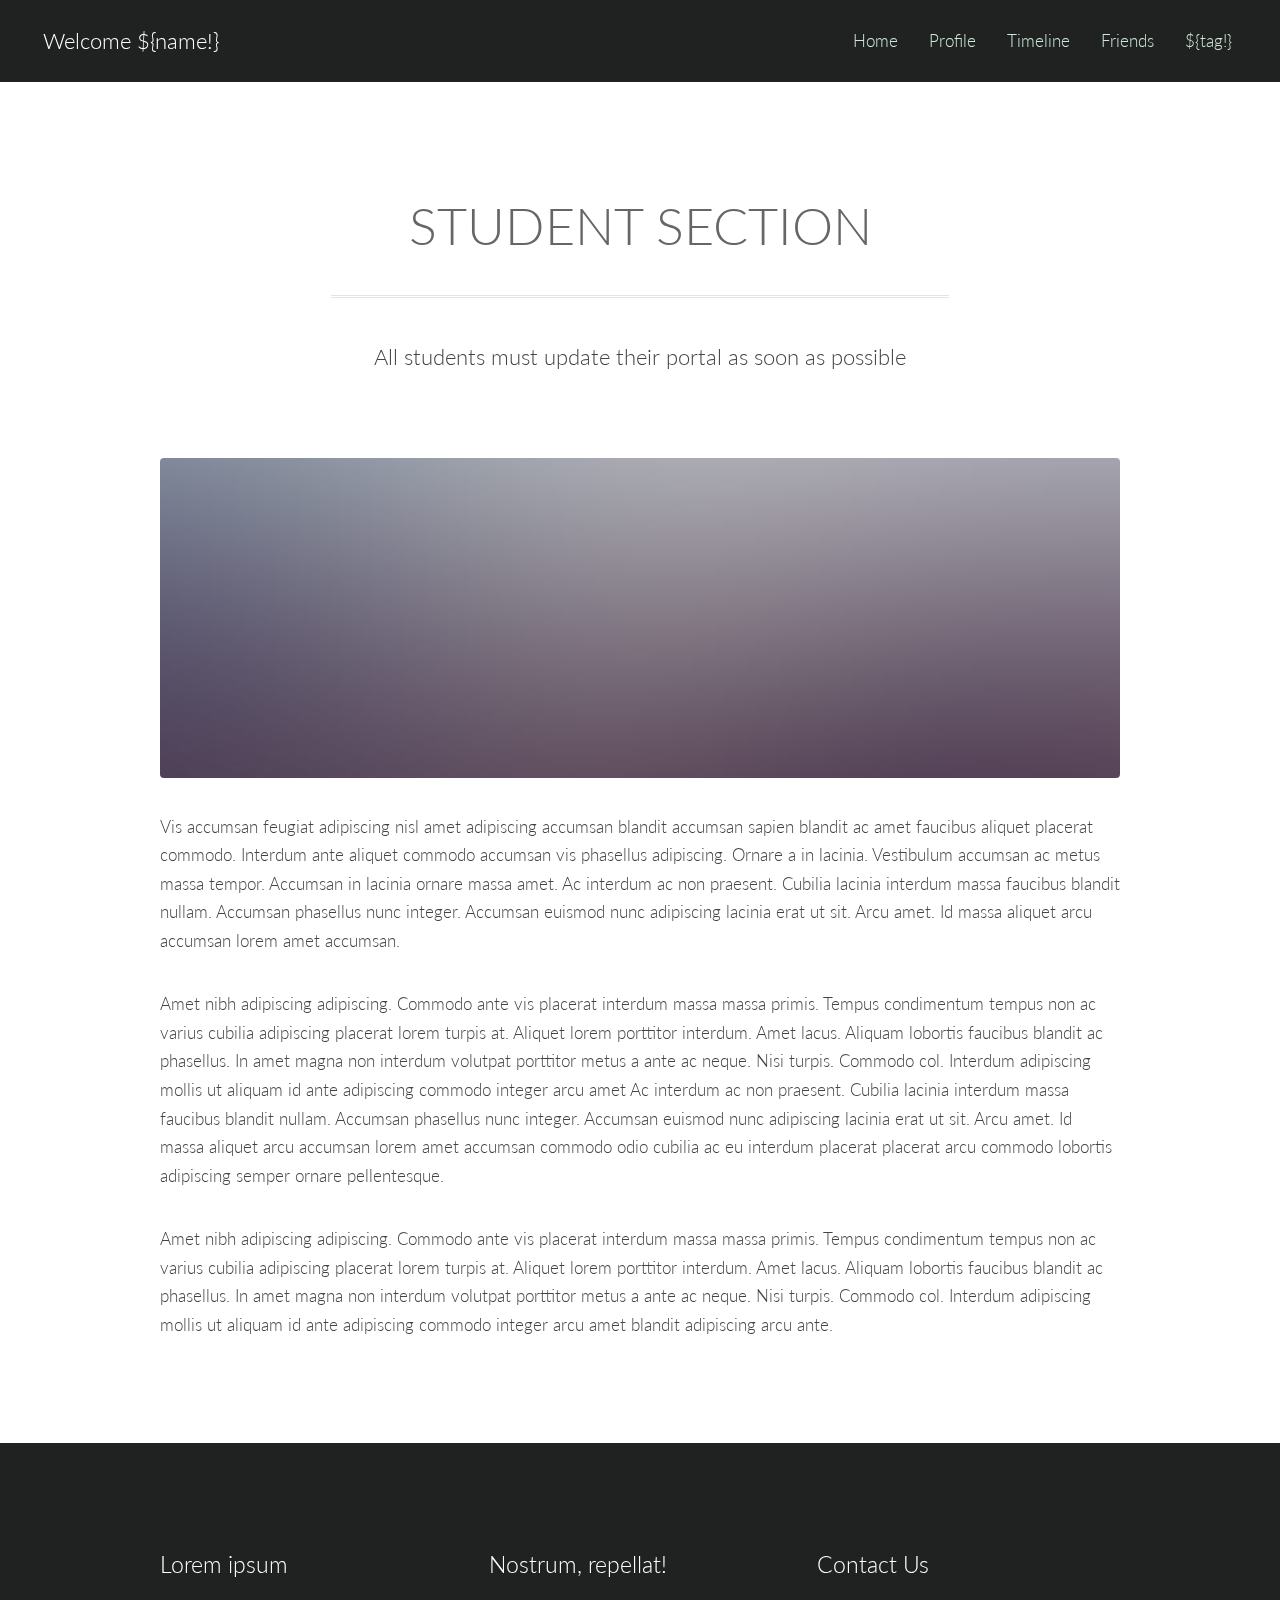
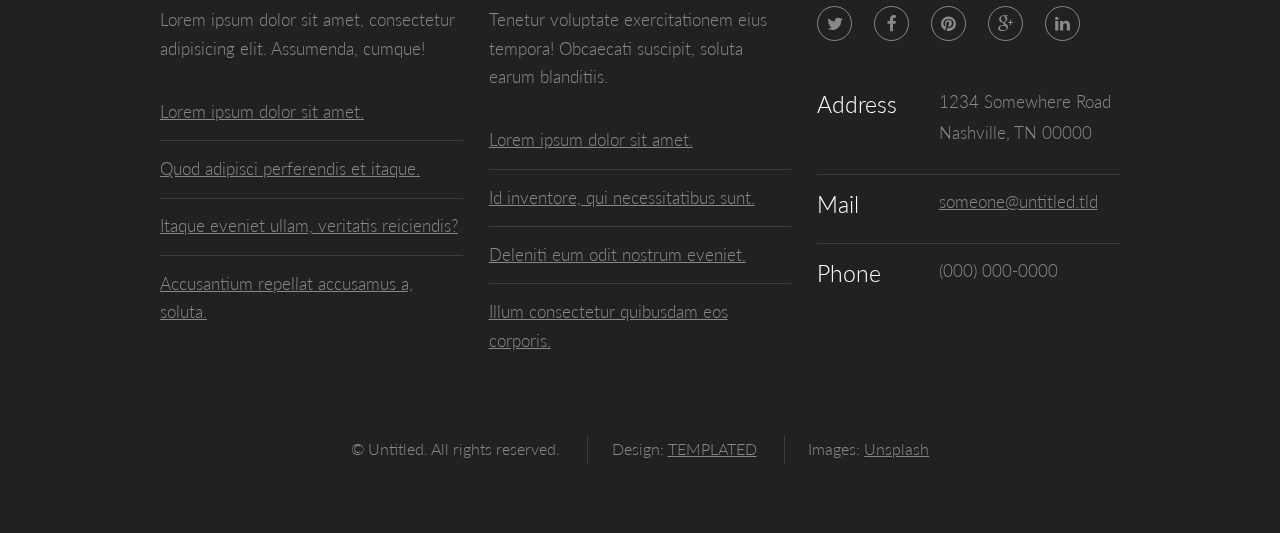
<file: src/main/webapp/student.html>
<!DOCTYPE html>
<!--
	Interphase by TEMPLATED
	templated.co @templatedco
	Released for free under the Creative Commons Attribution 3.0 license (templated.co/license)
-->
<html lang="en">
	<head>
		<meta charset="UTF-8">
		<title>Generic - Interphase by TEMPLATED</title>
		<meta http-equiv="content-type" content="text/html; charset=utf-8" />
		<meta name="description" content="" />
		<meta name="keywords" content="" />
		<!--[if lte IE 8]><script src="css/ie/html5shiv.js"></script><![endif]-->
		<script src="js/jquery.min.js"></script>
		<script src="js/skel.min.js"></script>
		<script src="js/skel-layers.min.js"></script>
		<script src="js/init.js"></script>
		<noscript>
			<link rel="stylesheet" href="css/skel.css" />
			<link rel="stylesheet" href="css/style.css" />
			<link rel="stylesheet" href="css/style-xlarge.css" />
		</noscript>
		<!--[if lte IE 8]><link rel="stylesheet" href="css/ie/v8.css" /><![endif]-->
	</head>
	<body>

		<!-- Header -->
			<header id="header">
				<h1> <a href="/student">Welcome ${name!}</a></h1>
				<nav id="nav">
					<ul>
						<li><a href="/">Home</a></li>
						<li><a href="/student_profile">Profile</a></li>
						<li><a href=#>Timeline</a></li>
						<li><a href=#>Friends</a></li>
						<li><a href="/login_logout">${tag!}</a></li>
					</ul>
				</nav>
			</header>

		<!-- Main -->
			<section id="main" class="wrapper">
				<div class="container">

					<header class="major">
						<h2>STUDENT SECTION</h2>
						<p>All students must update their portal as soon as possible</p>
					</header>

					<a href="#" class="image fit"><img src="images/pic08.jpg" alt="" /></a>
					<p>Vis accumsan feugiat adipiscing nisl amet adipiscing accumsan blandit accumsan sapien blandit ac amet faucibus aliquet placerat commodo. Interdum ante aliquet commodo accumsan vis phasellus adipiscing. Ornare a in lacinia. Vestibulum accumsan ac metus massa tempor. Accumsan in lacinia ornare massa amet. Ac interdum ac non praesent. Cubilia lacinia interdum massa faucibus blandit nullam. Accumsan phasellus nunc integer. Accumsan euismod nunc adipiscing lacinia erat ut sit. Arcu amet. Id massa aliquet arcu accumsan lorem amet accumsan.</p>
					<p>Amet nibh adipiscing adipiscing. Commodo ante vis placerat interdum massa massa primis. Tempus condimentum tempus non ac varius cubilia adipiscing placerat lorem turpis at. Aliquet lorem porttitor interdum. Amet lacus. Aliquam lobortis faucibus blandit ac phasellus. In amet magna non interdum volutpat porttitor metus a ante ac neque. Nisi turpis. Commodo col. Interdum adipiscing mollis ut aliquam id ante adipiscing commodo integer arcu amet Ac interdum ac non praesent. Cubilia lacinia interdum massa faucibus blandit nullam. Accumsan phasellus nunc integer. Accumsan euismod nunc adipiscing lacinia erat ut sit. Arcu amet. Id massa aliquet arcu accumsan lorem amet accumsan commodo odio cubilia ac eu interdum placerat placerat arcu commodo lobortis adipiscing semper ornare pellentesque.</p>
					<p>Amet nibh adipiscing adipiscing. Commodo ante vis placerat interdum massa massa primis. Tempus condimentum tempus non ac varius cubilia adipiscing placerat lorem turpis at. Aliquet lorem porttitor interdum. Amet lacus. Aliquam lobortis faucibus blandit ac phasellus. In amet magna non interdum volutpat porttitor metus a ante ac neque. Nisi turpis. Commodo col. Interdum adipiscing mollis ut aliquam id ante adipiscing commodo integer arcu amet blandit adipiscing arcu ante.</p>

				</div>
			</section>

		<!-- Footer -->
			<footer id="footer">
				<div class="container">
					<div class="row">
						<section class="4u 6u(medium) 12u$(small)">
							<h3>Lorem ipsum</h3>
							<p>Lorem ipsum dolor sit amet, consectetur adipisicing elit. Assumenda, cumque!</p>
							<ul class="alt">
								<li><a href="#">Lorem ipsum dolor sit amet.</a></li>
								<li><a href="#">Quod adipisci perferendis et itaque.</a></li>
								<li><a href="#">Itaque eveniet ullam, veritatis reiciendis?</a></li>
								<li><a href="#">Accusantium repellat accusamus a, soluta.</a></li>
							</ul>
						</section>
						<section class="4u 6u$(medium) 12u$(small)">
							<h3>Nostrum, repellat!</h3>
							<p>Tenetur voluptate exercitationem eius tempora! Obcaecati suscipit, soluta earum blanditiis.</p>
							<ul class="alt">
								<li><a href="#">Lorem ipsum dolor sit amet.</a></li>
								<li><a href="#">Id inventore, qui necessitatibus sunt.</a></li>
								<li><a href="#">Deleniti eum odit nostrum eveniet.</a></li>
								<li><a href="#">Illum consectetur quibusdam eos corporis.</a></li>
							</ul>
						</section>
						<section class="4u$ 12u$(medium) 12u$(small)">
							<h3>Contact Us</h3>
							<ul class="icons">
								<li><a href="#" class="icon rounded fa-twitter"><span class="label">Twitter</span></a></li>
								<li><a href="#" class="icon rounded fa-facebook"><span class="label">Facebook</span></a></li>
								<li><a href="#" class="icon rounded fa-pinterest"><span class="label">Pinterest</span></a></li>
								<li><a href="#" class="icon rounded fa-google-plus"><span class="label">Google+</span></a></li>
								<li><a href="#" class="icon rounded fa-linkedin"><span class="label">LinkedIn</span></a></li>
							</ul>
							<ul class="tabular">
								<li>
									<h3>Address</h3>
									1234 Somewhere Road<br>
									Nashville, TN 00000
								</li>
								<li>
									<h3>Mail</h3>
									<a href="#">someone@untitled.tld</a>
								</li>
								<li>
									<h3>Phone</h3>
									(000) 000-0000
								</li>
							</ul>
						</section>
					</div>
					<ul class="copyright">
						<li>&copy; Untitled. All rights reserved.</li>
						<li>Design: <a href="http://templated.co">TEMPLATED</a></li>
						<li>Images: <a href="http://unsplash.com">Unsplash</a></li>
					</ul>
				</div>
			</footer>

	</body>
</html>
</file>
<file: src/main/webapp/css/style-xlarge.css>
/*
	Interphase by TEMPLATED
	templated.co @templatedco
	Released for free under the Creative Commons Attribution 3.0 license (templated.co/license)
*/

/* Basic */

	body, input, select, textarea {
		font-size: 13pt;
	}
</file>
<file: src/main/webapp/css/ie/v8.css>
/*
	Interphase by TEMPLATED
	templated.co @templatedco
	Released for free under the Creative Commons Attribution 3.0 license (templated.co/license)
*/

/* Banner */

	#banner {
		background: url("../../images/banner.jpg");
		background-size: cover;
		-ms-behavior: url("css/ie/backgroundsize.min.htc");
	}
</file>
<file: src/main/webapp/css/style2.css>
*, *:before, *:after {
  box-sizing: border-box;
}

html {
  overflow-y: scroll;
}

body {
  background: #c1bdba;
  font-family: 'Titillium Web', sans-serif;
}

a {
  text-decoration: none;
  color: #1ab188;
  -webkit-transition: .5s ease;
  transition: .5s ease;
}
a:hover {
  color: #179b77;
}

.form {
  background: rgba(19, 35, 47, 0.9);
  padding: 40px;
  max-width: 600px;
  margin: 40px auto;
  border-radius: 4px;
  box-shadow: 0 4px 10px 4px rgba(19, 35, 47, 0.3);
}

.tab-group {
  list-style: none;
  padding: 0;
  margin: 0 0 40px 0;
}
.tab-group:after {
  content: "";
  display: table;
  clear: both;
}
.tab-group li a {
  display: block;
  text-decoration: none;
  padding: 15px;
  background: rgba(160, 179, 176, 0.25);
  color: #a0b3b0;
  font-size: 20px;
  float: left;
  width: 50%;
  text-align: center;
  cursor: pointer;
  -webkit-transition: .5s ease;
  transition: .5s ease;
}
.tab-group li a:hover {
  background: #179b77;
  color: #ffffff;
}
.tab-group .active a {
  background: #1ab188;
  color: #ffffff;
}

.tab-content > div:last-child {
  display: none;
}

h1 {
  text-align: center;
  color: #ffffff;
  font-weight: 300;
  margin: 0 0 40px;
}

label {
  position: absolute;
  -webkit-transform: translateY(6px);
          transform: translateY(6px);
  left: 13px;
  color: rgba(255, 255, 255, 0.5);
  -webkit-transition: all 0.25s ease;
  transition: all 0.25s ease;
  -webkit-backface-visibility: hidden;
  pointer-events: none;
  font-size: 22px;
}
label .req {
  margin: 2px;
  color: #1ab188;
}

label.active {
  -webkit-transform: translateY(50px);
          transform: translateY(50px);
  left: 2px;
  font-size: 14px;
}
label.active .req {
  opacity: 0;
}

label.highlight {
  color: #ffffff;
}

input, textarea {
  font-size: 22px;
  display: block;
  width: 100%;
  height: 100%;
  padding: 5px 10px;
  background: none;
  background-image: none;
  border: 1px solid #a0b3b0;
  color: #ffffff;
  border-radius: 0;
  -webkit-transition: border-color .25s ease, box-shadow .25s ease;
  transition: border-color .25s ease, box-shadow .25s ease;
}
input:focus, textarea:focus {
  outline: 0;
  border-color: #1ab188;
}

textarea {
  border: 2px solid #a0b3b0;
  resize: vertical;
}

.field-wrap {
  position: relative;
  margin-bottom: 40px;
}

.top-row:after {
  content: "";
  display: table;
  clear: both;
}
.top-row > div {
  float: left;
  width: 48%;
  margin-right: 4%;
}
.top-row > div:last-child {
  margin: 0;
}

.button {
  border: 0;
  outline: none;
  border-radius: 0;
  padding: 15px 0;
  font-size: 2rem;
  font-weight: 600;
  text-transform: uppercase;
  letter-spacing: .1em;
  background: #1ab188;
  color: #ffffff;
  -webkit-transition: all 0.5s ease;
  transition: all 0.5s ease;
  -webkit-appearance: none;
}
.button:hover, .button:focus {
  background: #179b77;
}

.button-block {
  display: block;
  width: 100%;
}

.forgot {
  margin-top: -20px;
  text-align: right;
}

.user_category{
	background: #1ab188;
  	color: #ffffff;
  	font-size: xx-large;
}

div.user_category_div{
	text-align: right;
}
</file>
<file: src/main/webapp/css/skel.css>
/* Resets (http://meyerweb.com/eric/tools/css/reset/ | v2.0 | 20110126 | License: none (public domain)) */

	html,body,div,span,applet,object,iframe,h1,h2,h3,h4,h5,h6,p,blockquote,pre,a,abbr,acronym,address,big,cite,code,del,dfn,em,img,ins,kbd,q,s,samp,small,strike,strong,sub,sup,tt,var,b,u,i,center,dl,dt,dd,ol,ul,li,fieldset,form,label,legend,table,caption,tbody,tfoot,thead,tr,th,td,article,aside,canvas,details,embed,figure,figcaption,footer,header,hgroup,menu,nav,output,ruby,section,summary,time,mark,audio,video{margin:0;padding:0;border:0;font-size:100%;font:inherit;vertical-align:baseline;}article,aside,details,figcaption,figure,footer,header,hgroup,menu,nav,section{display:block;}body{line-height:1;}ol,ul{list-style:none;}blockquote,q{quotes:none;}blockquote:before,blockquote:after,q:before,q:after{content:'';content:none;}table{border-collapse:collapse;border-spacing:0;}body{-webkit-text-size-adjust:none}

/* Box Model */

	*, *:before, *:after {
		-moz-box-sizing: border-box;
		-webkit-box-sizing: border-box;
		box-sizing: border-box;
	}

/* Container */

	body {
		/* min-width: (containers) */
		min-width: 1200px;
	}

	.container {
		margin-left: auto;
		margin-right: auto;

		/* width: (containers) */
		width: 1200px;
	}

	/* Modifiers */

		/* 125% */
			.container.\31 25\25 {
				width: 100%;

				/* max-width: (containers * 1.25) */
				max-width: 1500px;

				/* min-width: (containers) */
				min-width: 1200px;
			}

		/* 75% */
			.container.\37 5\25 {

				/* width: (containers * 0.75) */
				width: 900px;

			}

		/* 50% */
			.container.\35 0\25 {

				/* width: (containers * 0.50) */
				width: 600px;

			}

		/* 25% */
			.container.\32 5\25 {

				/* width: (containers * 0.25) */
				width: 300px;

			}

/* Grid */

	.row {
		border-bottom: solid 1px transparent;
	}

	.row > * {
		float: left;
	}

	.row:after, .row:before {
		content: '';
		display: block;
		clear: both;
		height: 0;
	}

	.row.uniform > * > :first-child {
		margin-top: 0;
	}

	.row.uniform > * > :last-child {
		margin-bottom: 0;
	}

	/* Gutters */

		/* Normal */

			.row > * {
				/* padding: (gutters.horizontal) 0 0 (gutters.vertical) */
				padding: 0 0 0 2em;
			}

			.row {
				/* margin: -(gutters.horizontal) 0 0 -(gutters.vertical) */
				margin: 0 0 0 -2em;
			}

			.row.uniform > * {
				/* padding: (gutters.vertical) 0 0 (gutters.vertical) */
				padding: 2em 0 0 2em;
			}

			.row.uniform {
				/* margin: -(gutters.vertical) 0 0 -(gutters.vertical) */
				margin: -2em 0 0 -2em;
			}

		/* 200% */

			.row.\32 00\25 > * {
				/* padding: (gutters.horizontal) 0 0 (gutters.vertical) */
				padding: 0 0 0 4em;
			}

			.row.\32 00\25 {
				/* margin: -(gutters.horizontal) 0 0 -(gutters.vertical) */
				margin: 0 0 0 -4em;
			}

			.row.uniform.\32 00\25 > * {
				/* padding: (gutters.vertical) 0 0 (gutters.vertical) */
				padding: 4em 0 0 4em;
			}

			.row.uniform.\32 00\25 {
				/* margin: -(gutters.vertical) 0 0 -(gutters.vertical) */
				margin: -4em 0 0 -4em;
			}

		/* 150% */

			.row.\31 50\25 > * {
				/* padding: (gutters.horizontal) 0 0 (gutters.vertical) */
				padding: 0 0 0 1.5em;
			}

			.row.\31 50\25 {
				/* margin: -(gutters.horizontal) 0 0 -(gutters.vertical) */
				margin: 0 0 0 -1.5em;
			}

			.row.uniform.\31 50\25 > * {
				/* padding: (gutters.vertical) 0 0 (gutters.vertical) */
				padding: 1.5em 0 0 1.5em;
			}

			.row.uniform.\31 50\25 {
				/* margin: -(gutters.vertical) 0 0 -(gutters.vertical) */
				margin: -1.5em 0 0 -1.5em;
			}

		/* 50% */

			.row.\35 0\25 > * {
				/* padding: (gutters.horizontal) 0 0 (gutters.vertical) */
				padding: 0 0 0 1em;
			}

			.row.\35 0\25 {
				/* margin: -(gutters.horizontal) 0 0 -(gutters.vertical) */
				margin: 0 0 0 -1em;
			}

			.row.uniform.\35 0\25 > * {
				/* padding: (gutters.vertical) 0 0 (gutters.vertical) */
				padding: 1em 0 0 1em;
			}

			.row.uniform.\35 0\25 {
				/* margin: -(gutters.vertical) 0 0 -(gutters.vertical) */
				margin: -1em 0 0 -1em;
			}

		/* 25% */

			.row.\32 5\25 > * {
				/* padding: (gutters.horizontal) 0 0 (gutters.vertical) */
				padding: 0 0 0 0.5em;
			}

			.row.\32 5\25 {
				/* margin: -(gutters.horizontal) 0 0 -(gutters.vertical) */
				margin: 0 0 0 -0.5em;
			}

			.row.uniform.\32 5\25 > * {
				/* padding: (gutters.vertical) 0 0 (gutters.vertical) */
				padding: 0.5em 0 0 0.5em;
			}

			.row.uniform.\32 5\25 {
				/* margin: -(gutters.vertical) 0 0 -(gutters.vertical) */
				margin: -0.5em 0 0 -0.5em;
			}

		/* 0% */

			.row.\30 \25 > * {
				/* padding: (gutters.horizontal) 0 0 (gutters.vertical) */
				padding: 0;
			}

			.row.\30 \25 {
				/* margin: -(gutters.horizontal) 0 0 -(gutters.vertical) */
				margin: 0;
			}

	/* Cells */

		.\31 2u, .\31 2u\24, .\31 2u\28 1\29, .\31 2u\24\28 1\29 { width: 100%; clear: none; }
		.\31 1u, .\31 1u\24, .\31 1u\28 1\29, .\31 1u\24\28 1\29 { width: 91.6666666667%; clear: none; }
		.\31 0u, .\31 0u\24, .\31 0u\28 1\29, .\31 0u\24\28 1\29 { width: 83.3333333333%; clear: none; }
		.\39 u, .\39 u\24, .\39 u\28 1\29, .\39 u\24\28 1\29 { width: 75%; clear: none; }
		.\38 u, .\38 u\24, .\38 u\28 1\29, .\38 u\24\28 1\29 { width: 66.6666666667%; clear: none; }
		.\37 u, .\37 u\24, .\37 u\28 1\29, .\37 u\24\28 1\29 { width: 58.3333333333%; clear: none; }
		.\36 u, .\36 u\24, .\36 u\28 1\29, .\36 u\24\28 1\29 { width: 50%; clear: none; }
		.\35 u, .\35 u\24, .\35 u\28 1\29, .\35 u\24\28 1\29 { width: 41.6666666667%; clear: none; }
		.\34 u, .\34 u\24, .\34 u\28 1\29, .\34 u\24\28 1\29 { width: 33.3333333333%; clear: none; }
		.\33 u, .\33 u\24, .\33 u\28 1\29, .\33 u\24\28 1\29 { width: 25%; clear: none; }
		.\32 u, .\32 u\24, .\32 u\28 1\29, .\32 u\24\28 1\29 { width: 16.6666666667%; clear: none; }
		.\31 u, .\31 u\24, .\31 u\28 1\29, .\31 u\24\28 1\29 { width: 8.3333333333%; clear: none; }

		.\31 2u\24 + *, .\31 2u\24\28 1\29 + *,
		.\31 1u\24 + *, .\31 1u\24\28 1\29 + *,
		.\31 0u\24 + *, .\31 0u\24\28 1\29 + *,
		.\39 u\24 + *, .\39 u\24\28 1\29 + *,
		.\38 u\24 + *, .\38 u\24\28 1\29 + *,
		.\37 u\24 + *, .\37 u\24\28 1\29 + *,
		.\36 u\24 + *, .\36 u\24\28 1\29 + *,
		.\35 u\24 + *, .\35 u\24\28 1\29 + *,
		.\34 u\24 + *, .\34 u\24\28 1\29 + *,
		.\33 u\24 + *, .\33 u\24\28 1\29 + *,
		.\32 u\24 + *, .\32 u\24\28 1\29 + *,
		.\31 u\24  + *,  .\31 u\24\28 1\29 + * {
			clear: left;
		}

		.\-11u { margin-left: 91.6666666667% }
		.\-10u { margin-left: 83.3333333333% }
		.\-9u { margin-left: 75% }
		.\-8u { margin-left: 66.6666666667% }
		.\-7u { margin-left: 58.3333333333% }
		.\-6u { margin-left: 50% }
		.\-5u { margin-left: 41.6666666667% }
		.\-4u { margin-left: 33.3333333333% }
		.\-3u { margin-left: 25% }
		.\-2u { margin-left: 16.6666666667% }
		.\-1u { margin-left: 8.3333333333% }
</file>
<file: src/main/webapp/css/style.css>
@charset "UTF-8";

@import url(font-awesome.min.css);

@import url("http://fonts.googleapis.com/css?family=Lato:300,400");

/*
	Interphase by TEMPLATED
	templated.co @templatedco
	Released for free under the Creative Commons Attribution 3.0 license (templated.co/license)
*/

/* Basic */
body {
	background: #fff;
}

body, input, select, textarea {
	color: #444;
	font-family: "Lato", Helvetica, sans-serif;
	font-size: 15pt;
	font-weight: 300;
	line-height: 1.65em;
}

a {
	color: #4dac71;
	text-decoration: underline;
}

a:hover {
	text-decoration: none;
}

strong, b {
	color: #666;
	font-weight: 400;
}

em, i {
	font-style: italic;
}

p {
	margin: 0 0 2em 0;
}

h1, h2, h3, h4, h5, h6 {
	color: #666;
	font-weight: 300;
	line-height: 1em;
	margin: 0 0 1em 0;
}

h1 a, h2 a, h3 a, h4 a, h5 a, h6 a {
	color: inherit;
	text-decoration: none;
}

h2 {
	font-size: 1.75em;
	line-height: 1.5em;
}

h3 {
	font-size: 1.35em;
	line-height: 1.5em;
}

h4 {
	font-size: 1.1em;
	line-height: 1.5em;
}

h5 {
	font-size: 0.9em;
	line-height: 1.5em;
}

h6 {
	font-size: 0.7em;
	line-height: 1.5em;
}

sub {
	font-size: 0.8em;
	position: relative;
	top: 0.5em;
}

sup {
	font-size: 0.8em;
	position: relative;
	top: -0.5em;
}

hr {
	border: 0;
	border-bottom: medium 1px rgba(144, 144, 144, 0.25);
	margin: 2em 0;
}

hr.major {
	margin: 3em 0;
}

blockquote {
	border-left: solid 4px rgba(144, 144, 144, 0.25);
	font-style: italic;
	margin: 0 0 2em 0;
	padding: 0.5em 0 0.5em 2em;
}

code {
	background: rgba(144, 144, 144, 0.075);
	border-radius: 4px;
	border: solid 1px rgba(144, 144, 144, 0.25);
	font-family: "Courier New", monospace;
	font-size: 0.9em;
	margin: 0 0.25em;
	padding: 0.25em 0.65em;
}

pre {
	-webkit-overflow-scrolling: touch;
	font-family: "Courier New", monospace;
	font-size: 0.9em;
	margin: 0 0 2em 0;
}

pre code {
	display: block;
	line-height: 1.75em;
	padding: 1em 1.5em;
	overflow-x: auto;
}

.align-left {
	text-align: left;
}

.align-center {
	text-align: center;
}

.align-right {
	text-align: right;
}

/* Section/Article */
section.special, article.special {
	text-align: center;
}

header p {
	position: relative;
	margin: 0 0 1.5em 0;
}

header h2+p {
	font-size: 1.25em;
	margin-top: -1em;
	line-height: 1.5em;
}

header h3+p {
	font-size: 1.1em;
	margin-top: -0.8em;
	line-height: 1.5em;
}

header h4+p, header h5+p, header h6+p {
	font-size: 0.9em;
	margin-top: -0.6em;
	line-height: 1.5em;
}

header.major {
	text-align: center;
	margin-bottom: 3em;
}

header.major h2 {
	font-size: 3em;
}

header.major p {
	border-top: medium double rgba(144, 144, 144, 0.25);
	display: inline-block;
	padding: 2em 2em 0 2em;
}

/* Form */
form {
	margin: 0 0 2em 0;
}

label {
	color: #666;
	display: block;
	font-size: 0.9em;
	font-weight: 400;
	margin: 0 0 1em 0;
}

input[type="text"], input[type="password"], input[type="email"], select,
	textarea {
	-moz-appearance: none;
	-webkit-appearance: none;
	-o-appearance: none;
	-ms-appearance: none;
	appearance: none;
	background: rgba(144, 144, 144, 0.075);
	border-radius: 4px;
	border: none;
	border: solid 1px rgba(144, 144, 144, 0.25);
	color: inherit;
	display: block;
	outline: 0;
	padding: 0 1em;
	text-decoration: none;
	width: 100%;
}

input[type="text"]:invalid, input[type="password"]:invalid, input[type="email"]:invalid,
	select:invalid, textarea:invalid {
	box-shadow: none;
}

input[type="text"]:focus, input[type="password"]:focus, input[type="email"]:focus,
	select:focus, textarea:focus {
	border-color: #4dac71;
	box-shadow: 0 0 0 1px #4dac71;
}

.select-wrapper {
	text-decoration: none;
	display: block;
	position: relative;
}

.select-wrapper:before {
	content: "";
	-moz-osx-font-smoothing: grayscale;
	-webkit-font-smoothing: antialiased;
	font-family: FontAwesome;
	font-style: normal;
	font-weight: normal;
	text-transform: none !important;
}

.select-wrapper:before {
	color: rgba(144, 144, 144, 0.25);
	display: block;
	height: 2.75em;
	line-height: 2.75em;
	pointer-events: none;
	position: absolute;
	right: 0;
	text-align: center;
	top: 0;
	width: 2.75em;
}

.select-wrapper select::-ms-expand {
	display: none;
}

input[type="text"], input[type="password"], input[type="email"], select
	{
	height: 2.75em;
}

textarea {
	padding: 0.75em 1em;
}

input[type="checkbox"], input[type="radio"] {
	-moz-appearance: none;
	-webkit-appearance: none;
	-o-appearance: none;
	-ms-appearance: none;
	appearance: none;
	display: block;
	float: left;
	margin-right: -2em;
	opacity: 0;
	width: 1em;
	z-index: -1;
}

input[type="checkbox"]+label, input[type="radio"]+label {
	text-decoration: none;
	color: #444;
	cursor: pointer;
	display: inline-block;
	font-size: 1em;
	font-weight: 300;
	padding-left: 2.4em;
	padding-right: 0.75em;
	position: relative;
}

input[type="checkbox"]+label:before, input[type="radio"]+label:before {
	-moz-osx-font-smoothing: grayscale;
	-webkit-font-smoothing: antialiased;
	font-family: FontAwesome;
	font-style: normal;
	font-weight: normal;
	text-transform: none !important;
}

input[type="checkbox"]+label:before, input[type="radio"]+label:before {
	background: rgba(144, 144, 144, 0.075);
	border-radius: 4px;
	border: solid 1px rgba(144, 144, 144, 0.25);
	content: '';
	display: inline-block;
	height: 1.65em;
	left: 0;
	line-height: 1.58125em;
	position: absolute;
	text-align: center;
	top: 0;
	width: 1.65em;
}

input[type="checkbox"]:checked+label:before, input[type="radio"]:checked+label:before
	{
	background: #3ba666;
	border-color: #3ba666;
	color: #ffffff;
	content: '\f00c';
}

input[type="checkbox"]:focus+label:before, input[type="radio"]:focus+label:before
	{
	border-color: #4dac71;
	box-shadow: 0 0 0 1px #4dac71;
}

input[type="checkbox"]+label:before {
	border-radius: 4px;
}

input[type="radio"]+label:before {
	border-radius: 100%;
}

::-webkit-input-placeholder {
	color: #888 !important;
	opacity: 1.0;
}

:-moz-placeholder {
	color: #888 !important;
	opacity: 1.0;
}

::-moz-placeholder {
	color: #888 !important;
	opacity: 1.0;
}

:-ms-input-placeholder {
	color: #888 !important;
	opacity: 1.0;
}

.formerize-placeholder {
	color: #888 !important;
	opacity: 1.0;
}

/* Box */
.box {
	border-radius: 4px;
	border: solid 1px rgba(144, 144, 144, 0.25);
	margin-bottom: 2em;
	padding: 1.5em;
}

.box>:last-child, .box>:last-child>:last-child, .box>:last-child>:last-child>:last-child
	{
	margin-bottom: 0;
}

.box.alt {
	border: 0;
	border-radius: 0;
	padding: 0;
}

/* Icon */
.icon {
	text-decoration: none;
	border-bottom: none;
	position: relative;
}

.icon:before {
	-moz-osx-font-smoothing: grayscale;
	-webkit-font-smoothing: antialiased;
	font-family: FontAwesome;
	font-style: normal;
	font-weight: normal;
	text-transform: none !important;
}

.icon>.label {
	display: none;
}

.icon.rounded {
	border-radius: 100%;
	border: 1px solid #4dac71;
	display: inline-block;
	height: 2em;
	line-height: 2em;
	text-align: center;
	width: 2em;
}

.icon.rounded.big {
	font-size: 3.5em;
}

/* Image */
.image {
	border-radius: 4px;
	border: 0;
	display: inline-block;
	position: relative;
}

.image img {
	border-radius: 4px;
	display: block;
}

.image.left {
	float: left;
	padding: 0 1.5em 1em 0;
	top: 0.25em;
}

.image.right {
	float: right;
	padding: 0 0 1em 1.5em;
	top: 0.25em;
}

.image.left, .image.right {
	max-width: 40%;
}

.image.left img, .image.right img {
	width: 100%;
}

.image.fit {
	display: block;
	margin: 0 0 2em 0;
	width: 100%;
}

.image.fit img {
	width: 100%;
}

/* List */
ol {
	list-style: decimal;
	margin: 0 0 2em 0;
	padding-left: 1.25em;
}

ol li {
	padding-left: 0.25em;
}

ul {
	list-style: disc;
	margin: 0 0 2em 0;
	padding-left: 1em;
}

ul li {
	padding-left: 0.5em;
}

ul.alt {
	list-style: none;
	padding-left: 0;
}

ul.alt li {
	border-top: solid 1px rgba(144, 144, 144, 0.25);
	padding: 0.8em 0;
}

ul.alt li:first-child {
	border-top: 0;
	padding-top: 0;
}

ul.icons {
	cursor: default;
	list-style: none;
	padding-left: 0;
}

ul.icons li {
	display: inline-block;
	padding: 0 1em 0 0;
}

ul.icons li:last-child {
	padding-right: 0;
}

ul.actions {
	cursor: default;
	list-style: none;
	padding-left: 0;
}

ul.actions li {
	display: inline-block;
	padding: 0 1em 0 0;
	vertical-align: middle;
}

ul.actions li:last-child {
	padding-right: 0;
}

ul.actions.small li {
	padding: 0 0.5em 0 0;
}

ul.actions.vertical li {
	display: block;
	padding: 1em 0 0 0;
}

ul.actions.vertical li:first-child {
	padding-top: 0;
}

ul.actions.vertical li>* {
	margin-bottom: 0;
}

ul.actions.vertical.small li {
	padding: 0.5em 0 0 0;
}

ul.actions.vertical.small li:first-child {
	padding-top: 0;
}

ul.actions.fit {
	display: table;
	margin-left: -1em;
	padding: 0;
	table-layout: fixed;
	width: calc(100% + 1em);
}

ul.actions.fit li {
	display: table-cell;
	padding: 0 0 0 1em;
}

ul.actions.fit li>* {
	margin-bottom: 0;
}

ul.actions.fit.small {
	margin-left: -0.5em;
	width: calc(100% + 0.5em);
}

ul.actions.fit.small li {
	padding: 0 0 0 0.5em;
}

ul.tabular {
	list-style: outside none none;
	padding: 0px;
}

ul.tabular li {
	border-top: solid 1px rgba(144, 144, 144, 0.25);
	line-height: 1.75em;
	margin: 1.5em 0px 0px;
	padding-left: 7em;
	padding-top: 12px;
	position: relative;
}

ul.tabular li:first-child {
	border-top: 0;
	margin-top: 0;
}

ul.tabular li h3 {
	left: 0px;
	position: absolute;
	text-align: center;
	top: 12px;
	vertical-align: top;
	width: 1em;
}

dl {
	margin: 0 0 2em 0;
}

/* Table */
.table-wrapper {
	-webkit-overflow-scrolling: touch;
	overflow-x: auto;
}

table {
	margin: 0 0 2em 0;
	width: 100%;
}

table tbody tr {
	border: solid 1px rgba(144, 144, 144, 0.25);
	border-left: 0;
	border-right: 0;
}

table tbody tr:nth-child(2n + 1) {
	background-color: rgba(144, 144, 144, 0.075);
}

table td {
	padding: 0.75em 0.75em;
}

table th {
	color: #666;
	font-size: 0.9em;
	font-weight: 400;
	padding: 0 0.75em 0.75em 0.75em;
	text-align: left;
}

table thead {
	border-bottom: solid 2px rgba(144, 144, 144, 0.25);
}

table tfoot {
	border-top: solid 2px rgba(144, 144, 144, 0.25);
}

table.alt {
	border-collapse: separate;
}

table.alt tbody tr td {
	border: solid 1px rgba(144, 144, 144, 0.25);
	border-left-width: 0;
	border-top-width: 0;
}

table.alt tbody tr td:first-child {
	border-left-width: 1px;
}

table.alt tbody tr:first-child td {
	border-top-width: 1px;
}

table.alt thead {
	border-bottom: 0;
}

table.alt tfoot {
	border-top: 0;
}

/* Button */
input[type="submit"], input[type="reset"], input[type="button"], .button
	{
	-moz-appearance: none;
	-webkit-appearance: none;
	-o-appearance: none;
	-ms-appearance: none;
	appearance: none;
	-moz-transition: background-color 0.2s ease-in-out, color 0.2s
		ease-in-out;
	-webkit-transition: background-color 0.2s ease-in-out, color 0.2s
		ease-in-out;
	-o-transition: background-color 0.2s ease-in-out, color 0.2s ease-in-out;
	-ms-transition: background-color 0.2s ease-in-out, color 0.2s
		ease-in-out;
	transition: background-color 0.2s ease-in-out, color 0.2s ease-in-out;
	background-color: #3ba666;
	border-radius: 4px;
	border: 0;
	color: #ffffff !important;
	cursor: pointer;
	display: inline-block;
	font-weight: 400;
	height: 2.85em;
	line-height: 2.8em;
	padding: 0 2em;
	text-align: center;
	text-decoration: none;
	white-space: nowrap;
}

input[type="submit"]:hover, input[type="reset"]:hover, input[type="button"]:hover,
	.button:hover {
	background-color: #42b972;
}

input[type="submit"]:active, input[type="reset"]:active, input[type="button"]:active,
	.button:active {
	background-color: #34935a;
}

input[type="submit"].icon, input[type="reset"].icon, input[type="button"].icon,
	.button.icon {
	padding-left: 1.35em;
}

input[type="submit"].icon:before, input[type="reset"].icon:before, input[type="button"].icon:before,
	.button.icon:before {
	margin-right: 0.5em;
}

input[type="submit"].fit, input[type="reset"].fit, input[type="button"].fit,
	.button.fit {
	display: block;
	margin: 0 0 1em 0;
	width: 100%;
}

input[type="submit"].small, input[type="reset"].small, input[type="button"].small,
	.button.small {
	font-size: 0.8em;
}

input[type="submit"].big, input[type="reset"].big, input[type="button"].big,
	.button.big {
	font-size: 1.35em;
}

input[type="submit"].alt, input[type="reset"].alt, input[type="button"].alt,
	.button.alt {
	background-color: transparent;
	box-shadow: inset 0 0 0 2px rgba(144, 144, 144, 0.25);
	color: #666 !important;
}

input[type="submit"].alt:hover, input[type="reset"].alt:hover, input[type="button"].alt:hover,
	.button.alt:hover {
	background-color: rgba(144, 144, 144, 0.075);
}

input[type="submit"].alt:active, input[type="reset"].alt:active, input[type="button"].alt:active,
	.button.alt:active {
	background-color: rgba(144, 144, 144, 0.2);
}

input[type="submit"].alt.icon:before, input[type="reset"].alt.icon:before,
	input[type="button"].alt.icon:before, .button.alt.icon:before {
	color: #888;
}

input[type="submit"].special, input[type="reset"].special, input[type="button"].special,
	.button.special {
	background-color: #4dac71;
	color: #ffffff !important;
}

input[type="submit"].special:hover, input[type="reset"].special:hover,
	input[type="button"].special:hover, .button.special:hover {
	background-color: #5cb67e;
}

input[type="submit"].special:active, input[type="reset"].special:active,
	input[type="button"].special:active, .button.special:active {
	background-color: #459a65;
}

input[type="submit"].disabled, input[type="submit"]:disabled, input[type="reset"].disabled,
	input[type="reset"]:disabled, input[type="button"].disabled, input[type="button"]:disabled,
	.button.disabled, .button:disabled {
	background-color: #444 !important;
	box-shadow: inset 0 -0.15em 0 0 rgba(0, 0, 0, 0.15);
	color: #fff !important;
	cursor: default;
	opacity: 0.25;
}

/* Header */
body.landing #header {
	background-color: transparent;
	left: 0;
	position: absolute;
	top: 0;
}

#header {
	background-color: #202222;
	color: #ffffff;
	cursor: default;
	height: 4.75em;
	line-height: 4.75em;
	width: 100%;
	z-index: 10000;
}

#header h1 {
	color: #ffffff;
	height: inherit;
	left: 2.5em;
	line-height: inherit;
	margin: 0;
	padding: 0;
	position: absolute;
	top: 0;
}

#header h1 a {
	font-size: 1.25em;
}

#header nav {
	height: inherit;
	line-height: inherit;
	position: absolute;
	right: 2.75em;
	top: 0;
	vertical-align: middle;
}

#header nav>ul {
	list-style: none;
	margin: 0;
	padding-left: 0;
}

#header nav>ul>li {
	border-radius: 4px;
	display: inline-block;
	margin-left: 1.5em;
	padding-left: 0;
}

#header nav>ul>li a {
	-moz-transition: color 0.2s ease-in-out;
	-webkit-transition: color 0.2s ease-in-out;
	-o-transition: color 0.2s ease-in-out;
	-ms-transition: color 0.2s ease-in-out;
	transition: color 0.2s ease-in-out;
	color: #cee8d8;
	display: inline-block;
	text-decoration: none;
}

#header nav>ul>li a:hover {
	color: #ffffff;
}

#header nav>ul>li:first-child {
	margin-left: 0;
}

#header nav>ul>li .button {
	height: 2.25em;
	line-height: 2.25em;
	margin-bottom: 0;
	padding: 0 1em;
	position: relative;
	top: -0.075em;
	vertical-align: middle;
}

#header .container {
	position: relative;
}

#header .container h1 {
	left: 0;
}

#header .container nav {
	right: 0;
}

/* Banner */
#banner {
	background: url("images/overlay.png"), url("../images/banner.jpg");
	background-position: center;
	background-repeat: no-repeat;
	background-size: cover;
	color: #ffffff;
	padding: 16em 0em 14em;
	text-align: center;
}

#banner h2 {
	color: #ffffff;
	font-size: 3em;
	line-height: 1em;
	margin: 0 0 0.5em 0;
	padding: 0;
}

#banner p {
	font-size: 1.5em;
	margin: 1.5em 0 0 0;
}

#banner .actions {
	margin: 3em 0 0 0;
}

#banner .button {
	background-color: transparent;
	border: 1px solid #ffffff;
	font-weight: 300;
}

#banner .button:hover {
	background-color: rgba(255, 255, 255, 0.2);
}

/* Wrapper */
.wrapper {
	padding: 6em 0em 4em;
}

.wrapper.style1 {
	background-color: #3ba666;
	-moz-background-image: linear-gradient(60deg, #4dac71 50%, #3ba666 50%);
	-webkit-background-image: linear-gradient(60deg, #4dac71 50%, #3ba666 50%);
	-o-background-image: linear-gradient(60deg, #4dac71 50%, #3ba666 50%);
	-ms-background-image: linear-gradient(60deg, #4dac71 50%, #3ba666 50%);
	background-image: linear-gradient(60deg, #4dac71 50%, #3ba666 50%);
	color: #ffffff;
}

.wrapper.style1 header {
	margin-bottom: 4em;
}

.wrapper.style1 h2 {
	color: #ffffff;
}

.wrapper.style1 .icon.big {
	border-color: #ffffff;
	margin-bottom: 0.5em;
}

.wrapper.style2 .title, .wrapper.style2 header {
	border-bottom: medium double rgba(144, 144, 144, 0.25);
	padding-bottom: 1em;
}

.wrapper.style2 header {
	margin-bottom: 4em;
}

.wrapper.style2 .feature {
	margin: 0 0 2em 0;
}

/* Footer */
#footer {
	background: #202222;
	color: #888;
	padding: 6em 0em 4em;
}

#footer h2, #footer h3, #footer h4 {
	color: #ffffff;
}

#footer a {
	-moz-transition: all 0.2s ease-in-out;
	-webkit-transition: all 0.2s ease-in-out;
	-o-transition: all 0.2s ease-in-out;
	-ms-transition: all 0.2s ease-in-out;
	transition: all 0.2s ease-in-out;
	color: #888;
}

#footer a:active, #footer a:hover {
	color: #ffffff;
}

#footer .icons .rounded {
	border-color: #888;
	font-size: 1.5em;
}

#footer .icons .rounded:active, #footer .icons .rounded:hover {
	border-color: #ffffff;
}

#footer .copyright {
	font-size: 0.9em;
	margin: 2em 0 0 0;
	padding: 0;
	text-align: center;
}

#footer .copyright li {
	border-left: solid 1px rgba(144, 144, 144, 0.25);
	display: inline-block;
	list-style: none;
	margin-left: 1.5em;
	padding-left: 1.5em;
}

#footer .copyright li:first-child {
	border-left: 0;
	margin-left: 0;
	padding-left: 0;
}
</file>
